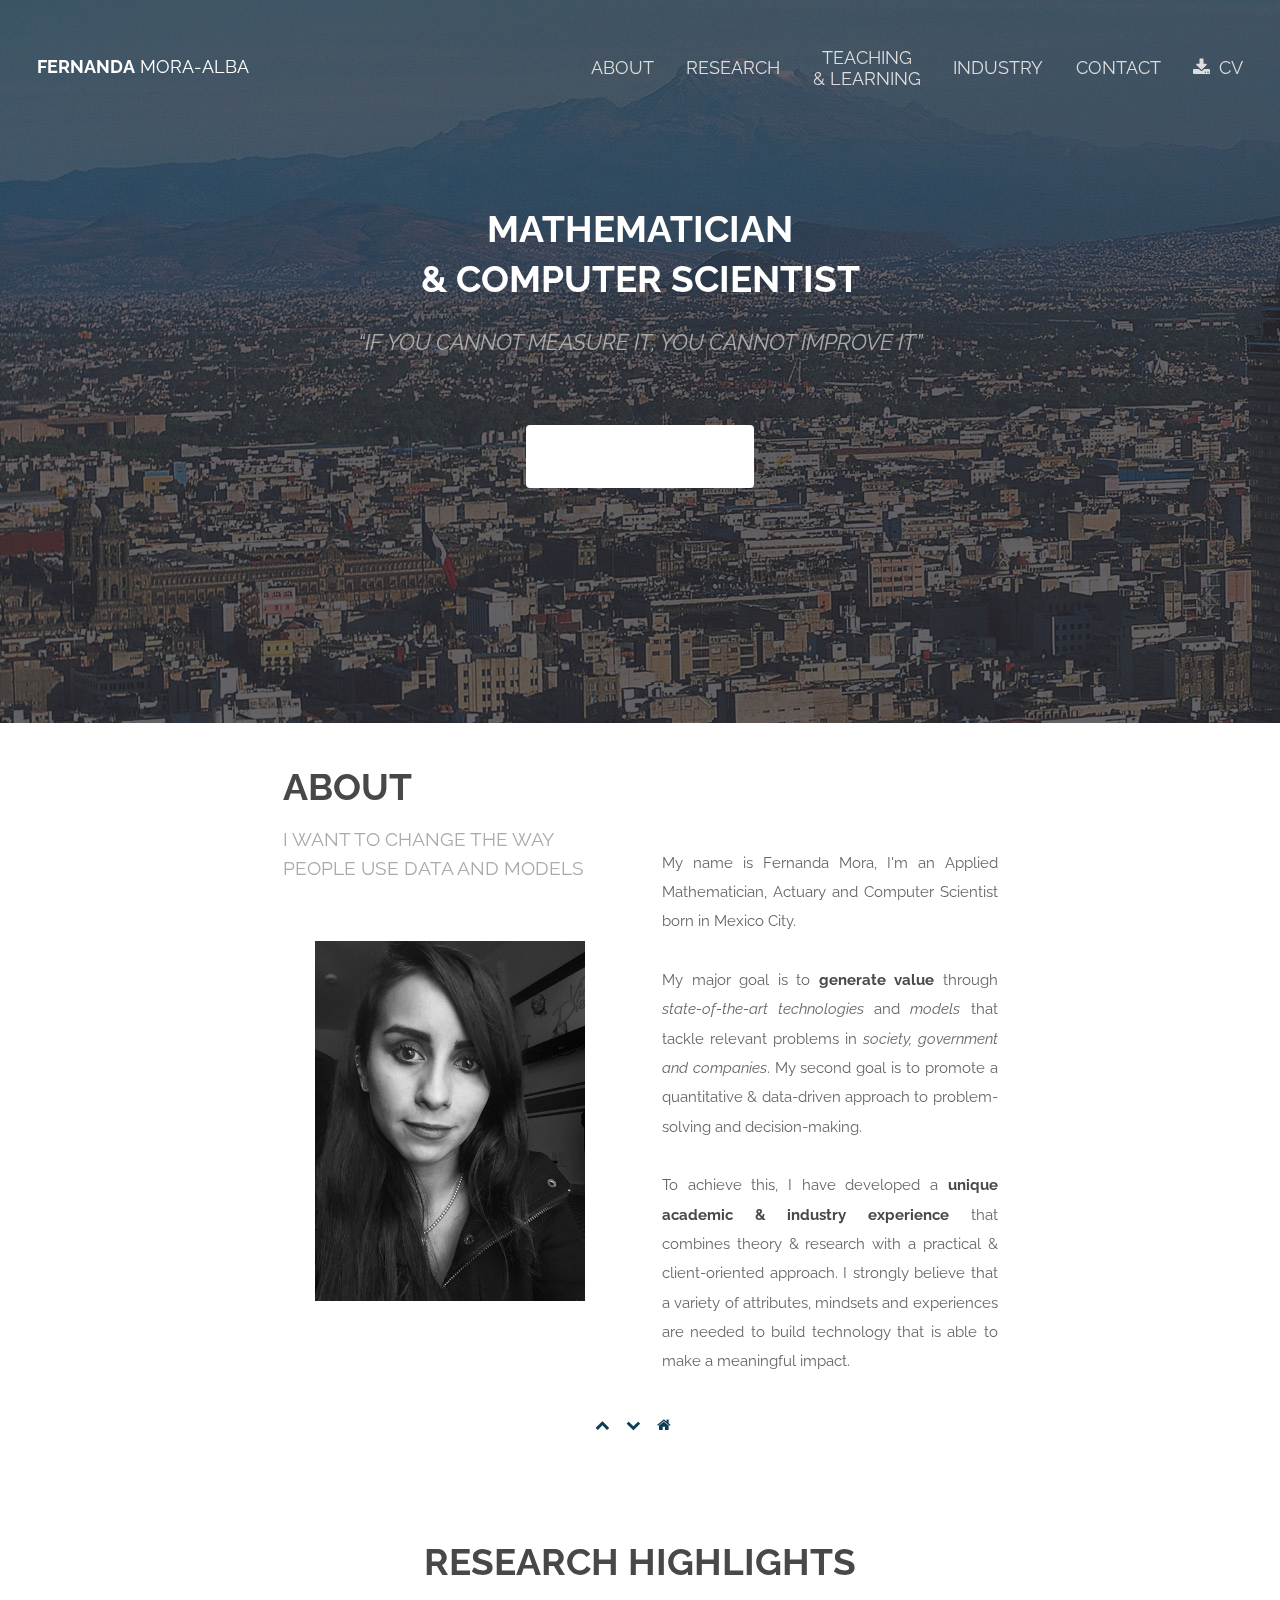
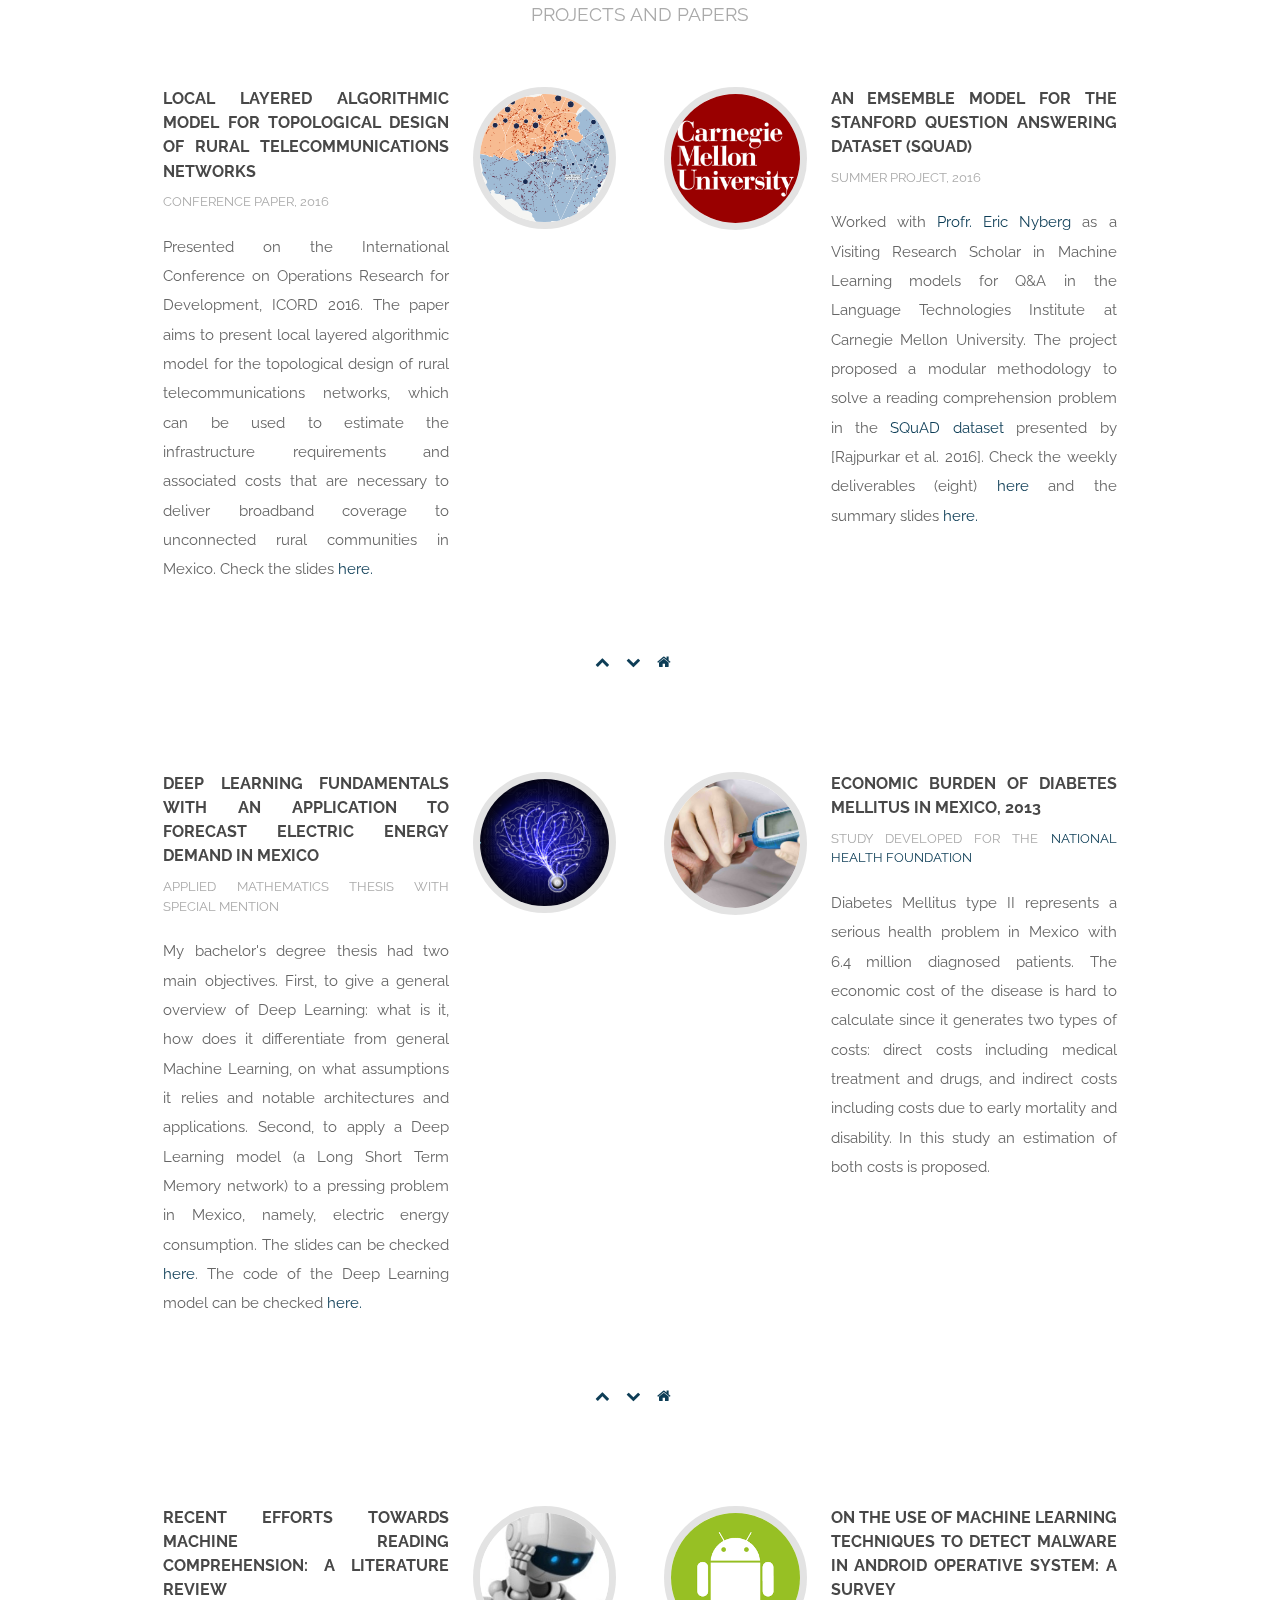
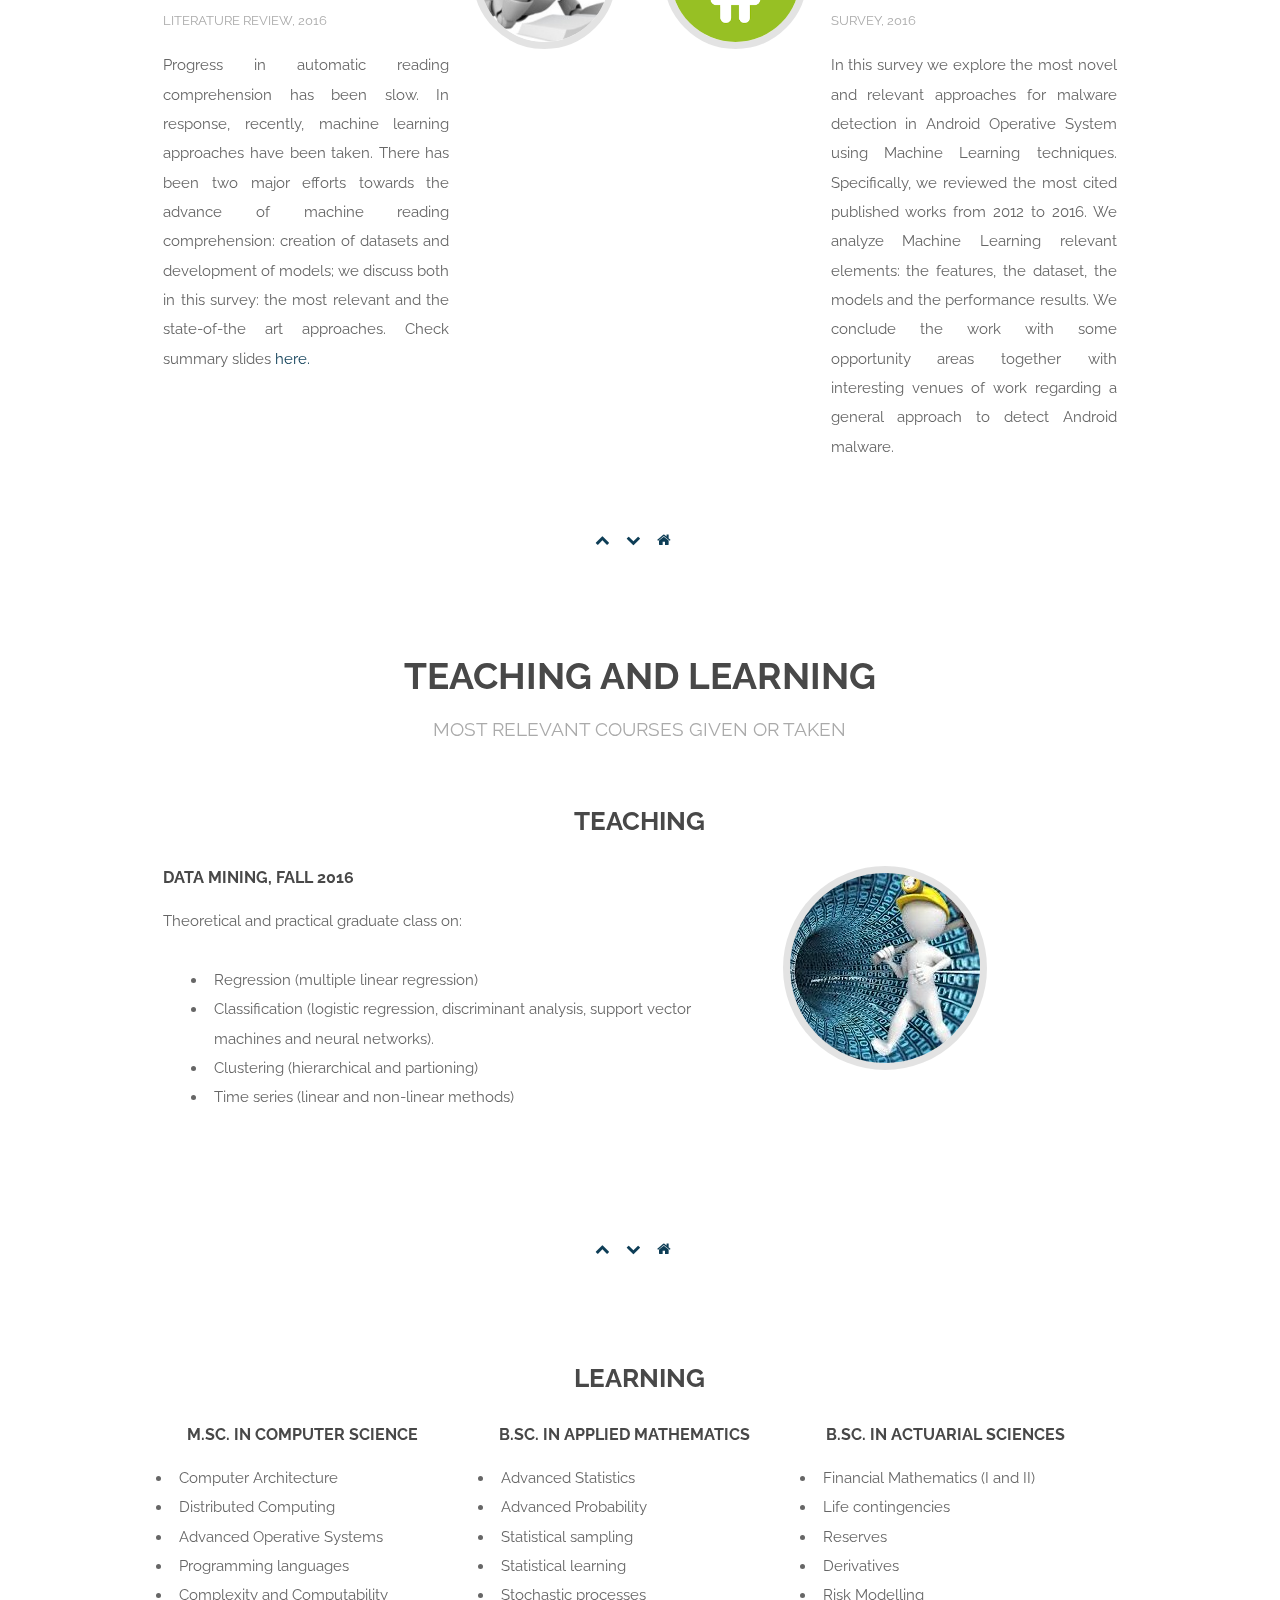
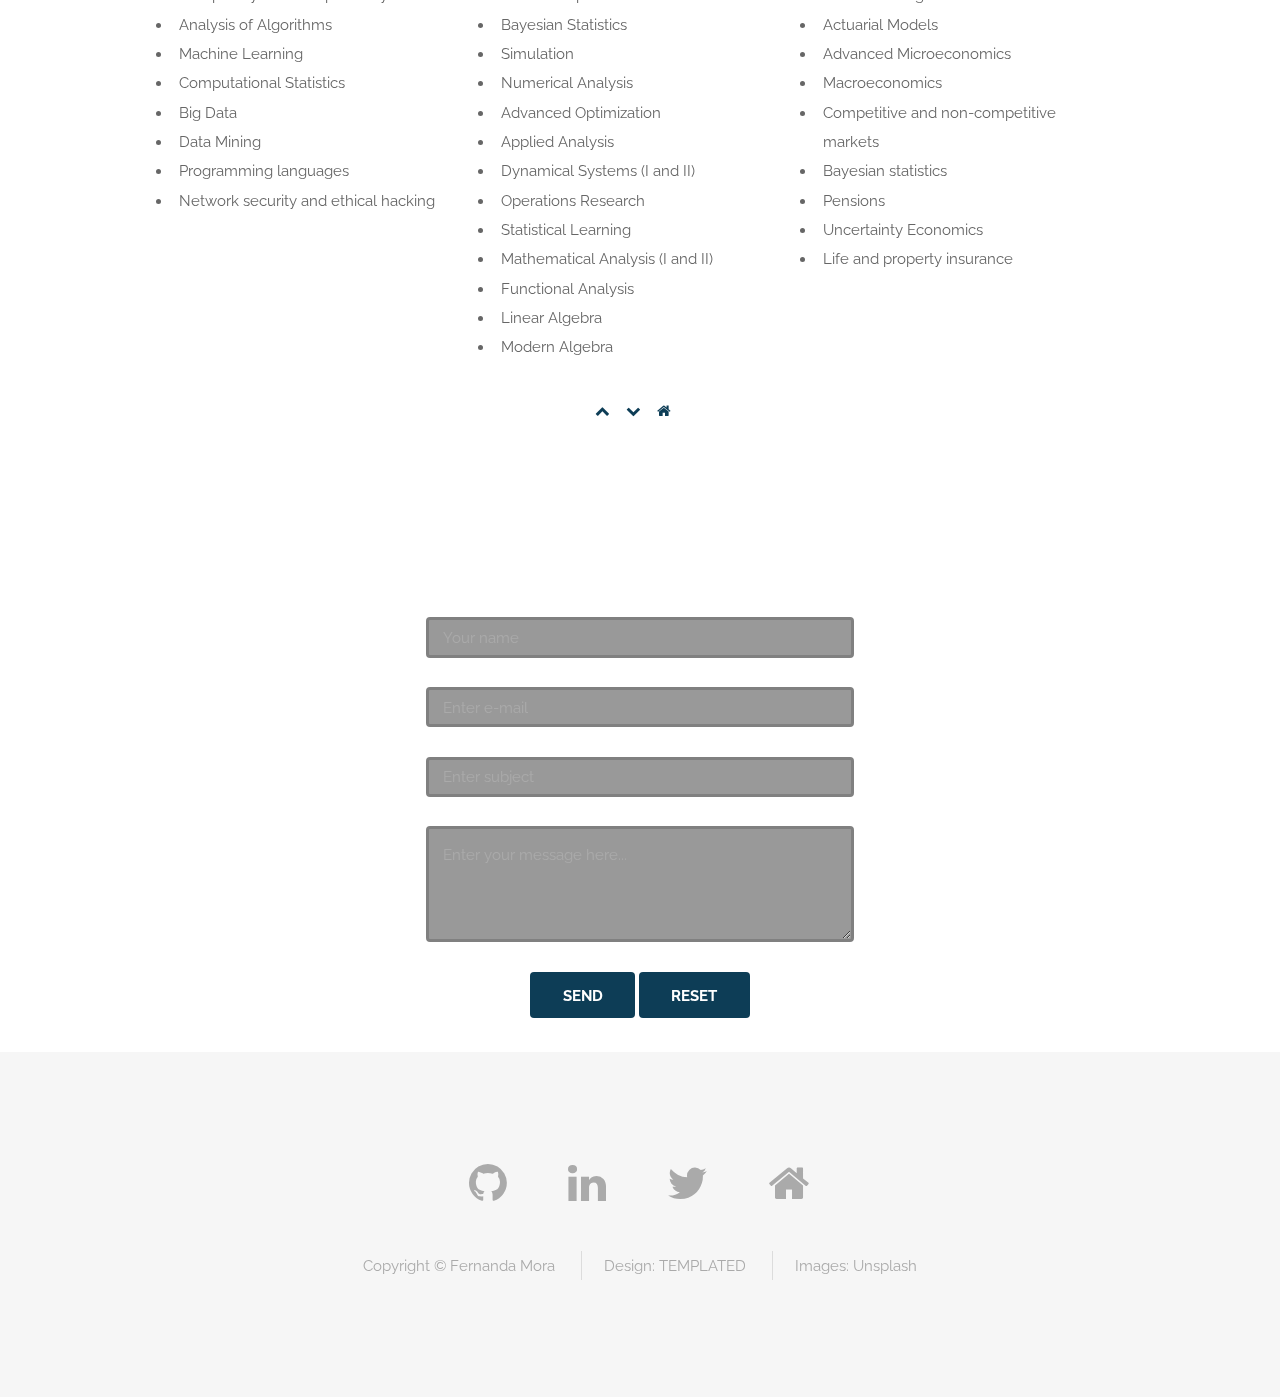
<file: index.html>
<!DOCTYPE HTML>
<!--
	Spatial by TEMPLATED
	templated.co @templatedco
	Released for free under the Creative Commons Attribution 3.0 license (templated.co/license)
-->
<html>
<head>
    <title>Fernanda Mora</title>
    <meta charset="utf-8" />
    <meta name="viewport" content="width=device-width, initial-scale=1" />
    <link rel="stylesheet" href="assets/css/main.css" />
</head>
<body class="landing">
<div id="background1"></div>
<!-- Header -->
<header id="header" class="alt">
    <h1><a href="#contact" class = "page-scroll"><strong>Fernanda</strong></a> Mora-Alba</h1>
    <nav id="nav">
        <ul>
            <li><a href="#about" class = "page-scroll">About</a></li>
            <li><a href="#research" class = "page-scroll">Research</a></li>
            <li><a href="#teaching" class = "page-scroll"><span class="dmenu">Teaching </span><span class="dmenu">& Learning</span></a></li>
            <li><a href="#industry" class = "page-scroll">Industry</a></li>
            <li><a href="#contact" class = "page-scroll">Contact</a></li>
            <li><a href="CV_FerMora2018.pdf" download="CV_FerMora2018.pdf" target="_blank" class = "icon fa-download btn-cv">CV</a></li>

        </ul>
    </nav>
</header>

<a href="#menu" class="navPanelToggle"><span class="fa fa-bars"></span></a>

<!-- Banner -->
<div class = "section-container">
    <section id="banner">
        <h2>Mathematician <br> & computer scientist</h2>
        <p><em>“If you cannot measure it, you cannot improve it”</em></p>
        <br> <ul class="actions">
            <li><a class="button2 page-scroll" href="#about"> GET STARTED</a></li>
        </ul>
	</section>

    <!-- About -->
    <section id="about" class="wrapper style1">
        <div class="container 75%">
            <div class="row 200%">
                <div class="6u 12u$(medium)">
                    <header class="major">
                        <h2> <a id="top"> About </a> </h2>
                        <p>I want to change the way people use data and models </p>
                    </header>
                    <center>
                        <img class = "img-fernanda" src="images/yo.jpg" alt="Fernanda">
                    </center>
                </div>

                <div class="6u$ 12u$(medium) presentation-container">
                    <br><br><br>
                    <p> My name is Fernanda Mora, I'm an Applied Mathematician, Actuary and Computer Scientist born in Mexico City.</p>
                    <p>My major goal is to <b>generate value</b> through <em>state-of-the-art technologies</em> and <em>models</em> that tackle relevant problems in <em>society, government and companies</em>. My second goal is to promote a quantitative & data-driven approach to problem-solving and decision-making. </p>
                    <p>To achieve this, I have developed a <b>unique academic & industry experience</b> that combines theory & research with a practical & client-oriented approach. I strongly believe that a variety of attributes, mindsets and experiences are needed to build technology that is able to make a meaningful impact.</p>
                </div>
            </div>
            <div class="icons i-container">
                <a href="#banner" class="icon fa-chevron-up page-scroll"></a>
                <a href="#research" class="icon fa-chevron-down page-scroll"></a>
                <a href="#banner" class="icon fa-home page-scroll"></a>
             </div>
        </div>
    </section>


    <!-- Research -->
    <section id="research" class="wrapper style1">
        <div class="container">
            <header class="major special">
                <center><h2><a id="res">Research highlights</a></h2>
                    <p>Projects and papers</p> </center>
            </header>
            <div class="feature-grid">

                <div class="feature">
                    <div class="image rounded"><a href="https://www.researchgate.net/publication/299285580_Local_layered_algorithmic_model_for_topological_design_of_rural_telecommunications_networks" target="_blank"><img src="images/flor_corzo_tess.png" alt="" /> </a> </div>
                    <div class="content">
                        <header>
                            <h4>Local layered algorithmic model for topological design of rural telecommunications networks </h4>
                            <p>Conference Paper, 2016</p>
                        </header>
                        <p>Presented on the International Conference on Operations Research for Development, ICORD 2016. The paper aims to present local layered algorithmic model for the topological design of rural telecommunications networks, which can be used to estimate the infrastructure requirements and associated costs that are necessary to deliver broadband coverage to unconnected rural communities in Mexico. Check the slides <a href="Local Layered Algorithmic Model-IFORS slides.pdf" style="text-decoration:none" target ="_blank"> here. </a></p>
                    </div>
                </div>
                <div class="feature">
                    <div class="image rounded"><a href="An_ensemble_model_for_SQuAD.pdf" target="_blank"><img src="images/cmu.png" alt="" /></a></div>
                    <div class="content">
                        <header>
                            <h4>An emsemble model for the Stanford Question Answering Dataset (SQuAD)</h4>
                        <p>Summer project, 2016</p>
                        </header>
                        <p>Worked with <a href="http://www.cs.cmu.edu/~ehn/" style="text-decoration:none" target="_blank">Profr. Eric Nyberg</a> as a Visiting Research Scholar in Machine Learning models for Q&A in the Language Technologies Institute at Carnegie Mellon University. The project proposed a modular methodology to solve a reading comprehension problem in the <a href="https://rajpurkar.github.io/SQuAD-explorer/" style="text-decoration:none" target="_blank">SQuAD dataset</a> presented by [Rajpurkar et al. 2016]. Check the weekly deliverables (eight) <a href="https://drive.google.com/drive/folders/0BxgNmcQsb12QNVJ0WXRWbkxlZUE?usp=sharing" style="text-decoration:none" target="_blank"> here </a> and the summary slides <a href="Summer_report_CMU.pdf" style="text-decoration:none" target ="_blank"> here. </a></p>

                    </div>
                </div>
            </div>
            <div class="icons i-container">
                <a href="#about" class="icon fa-chevron-up page-scroll"></a>
                <a href="#res2" class="icon fa-chevron-down page-scroll"></a>
                <a href="#banner" class="icon fa-home page-scroll"></a>
            </div>
        </div>
    </section>

    <!-- Research -->
    <section id="res2" class="wrapper style1">
        <div class="container">

            <div class="feature-grid">

                <div class="feature">
                    <div class="image rounded"> <a href="deeplearning_thesis.pdf" target="_blank"><img src="images/brain.png" alt="" /></a></div>
                    <div class="content">
                        <header>
                            <h4><a> Deep Learning fundamentals with an application to forecast electric energy demand in Mexico </a></h4>
                            <p>Applied Mathematics thesis with special mention </p>
                        </header>
                        <p>My bachelor's degree thesis had two main objectives. First, to give a general overview of Deep Learning: what is it, how does it differentiate from general Machine Learning, on what assumptions it relies and notable architectures and applications. Second, to apply a Deep Learning model (a Long Short Term Memory network) to a pressing problem in Mexico, namely, electric energy consumption. The slides can be checked <a href="http://slides.com/sophiegermain/deck-6-12#/" style="text-decoration:none" target="_blank"> here</a>. The code of the Deep Learning model can be checked <a href="https://github.com/Sophie-Germain/Thesis_DeepLearning" style="text-decoration:none" target ="_blank"> here. </a></p>
                   </div>
                </div>
                <div class="feature">
                    <div class="image rounded"><a href="http://funsalud.org.mx/portal/wp-content/uploads/2015/08/Carga-Economica-Diabetes-en-Mexico-2013.pdf" target="_blank"><img src="images/diabetes-test.jpg" alt="" /></a></div>
                    <div class="content">
                        <header>
                            <h4>Economic Burden of Diabetes Mellitus in Mexico, 2013</h4>
                            <p>Study developed for the <a href="http://funsalud.org.mx/portal/" style="text-decoration:none" target="_blank"> National Health Foundation </a> </p>
                        </header>
                        <p>Diabetes Mellitus type II represents a serious health problem in Mexico with 6.4 million diagnosed patients. The economic cost of the disease is hard to calculate since it generates two types of costs: direct costs including medical treatment and drugs, and indirect costs including costs due to early mortality and disability. In this study an estimation of both costs is proposed.</p>
                    </div>
                </div>
            </div>
            <div class="icons i-container">
                <a href="#research" class="icon fa-chevron-up page-scroll"></a>
                <a href="#res3" class="icon fa-chevron-down page-scroll"></a>
                <a href="#banner" class="icon fa-home page-scroll"></a>
            </div>
        </div>
    </section>

    <!-- Research -->
    <section id="res3" class="wrapper style1">
        <div class="container">
            <div class="feature-grid">
                <div class="feature">
                    <div class="image rounded"><a href="Recent_efforts_ towards_Machine_Reading_Comprehension:_A_Literature_Review.pdf" target="_blank"><img src="images/machine_learning.jpg" alt="" /></a></div>
                    <div class="content">
                        <header>
                            <h4><a>Recent efforts towards Machine Reading Comprehension: A Literature Review</a></h4>
                            <p>Literature review, 2016</p>
                        </header>
                        <p>Progress in automatic reading comprehension has been slow. In response, recently, machine learning approaches have been taken. There has been two major efforts towards the advance of machine reading comprehension: creation of datasets and development of models; we discuss both in this survey: the most relevant and the state-of-the art approaches. Check summary slides <a href="literaturereview_slides.pdf" style="text-decoration:none" target ="_blank"> here. </a></p>
                    </div>
                </div>
                <div class="feature">
                    <div class="image rounded"><a href="On the use of Machine_Learning_techniques_to_detect_Malware_in_Android_Operative_System:_A_survey.pdf" target="_blank"><img src="images/android.png" alt="" /></a></div>
                    <div class="content">
                        <header>
                            <h4>On the use of Machine Learning techniques to detect Malware in Android Operative System: A survey</h4>
                            <p>Survey, 2016</p>
                        </header>
                        <p>In this survey we explore the most novel and relevant approaches for malware detection in Android Operative System using Machine Learning techniques. Specifically, we reviewed the most cited published works from 2012 to 2016. We analyze Machine Learning relevant elements: the features, the dataset, the models and the performance results. We conclude the work with some opportunity areas together with interesting venues of work regarding a general approach to detect Android malware.</p>
                    </div>
                </div>
            </div>
            <div class="icons i-container">
                    <a href="#res2" class="icon fa-chevron-up page-scroll"></a>
                    <a href="#teaching" class="icon fa-chevron-down page-scroll"></a>
                    <a href="#banner" class="icon fa-home page-scroll"></a>
            </div>
        </div>
    </section>

    <!--Teaching-->
    <section id="teaching" class="wrapper style1">
        <div class="container">
            <header class="major special">
                <center><h2> <a id="teach">Teaching and Learning </a></h2>
                    <p>Most relevant courses given or taken</p>
               </center>
            </header>
            <center><h2>Teaching</h2></center>
            <div class="feature-grid teach-feature-grid">
            <div class = "teach-container feature">
                <div class ="img-mineria image rounded"><span><a href="https://github.com/Sophie-Germain/DataMining" target="_blank"><img src="images/miner.jpeg" alt=""></a></span>
                </div>
                <div class = "t-courses content">
                    <h4>Data Mining, Fall 2016</h4><p>Theoretical and practical graduate class on:</p>
                    <div><ul>
                        <li>Regression (multiple linear regression)</li>
                        <li>Classification (logistic regression, discriminant analysis, support vector machines and neural networks).</li>
                        <li>Clustering (hierarchical and partioning)</li>
                        <li>Time series (linear and non-linear methods)</li>
                    </ul></div>
                </div>
            </div>
            </div>
            <br><br>
            <div class="icons i-container">
                <a href="#res3" class="icon fa-chevron-up page-scroll"></a>
                <a href="#learning" class="icon fa-chevron-down page-scroll"></a>
                <a href="#banner" class="icon fa-home page-scroll"></a>
            </div>
        </div>
    </section>

    <!--Learning-->
    <section id="learning" class="wrapper style1">
        <div class="container">
            <center><h2>Learning</h2></center>

            <div class="row learning-container">
                <div class="col-sm-4 lear-col">

                    <h4>M.Sc. in Computer Science</h4>
                    <div class="l-content"><ul>
                        <li>Computer Architecture</li>
                        <li>Distributed Computing</li>
                        <li>Advanced Operative Systems</li>
                        <li>Programming languages</li>
                        <li>Complexity and Computability</li>
                        <li>Analysis of Algorithms</li>
                        <li>Machine Learning</li>
                        <li>Computational Statistics</li>
                        <li>Big Data</li>
                        <li>Data Mining</li>
                        <li>Programming languages</li>
                        <li>Network security and ethical hacking</li>
                    </ul></div>


                </div>
                <div class="col-sm-4 lear-col">
                    <h4>B.Sc. in Applied Mathematics</h4>
                    <div class="l-content"><ul>
                        <li>Advanced Statistics</li>
                        <li>Advanced Probability</li>
                        <li>Statistical sampling</li>
                        <li>Statistical learning</li>
                        <li>Stochastic processes</li>
                        <li>Bayesian Statistics</li>
                        <li>Simulation</li>
                        <li>Numerical Analysis</li>
                        <li>Advanced Optimization</li>
                        <li>Applied Analysis</li>
                        <li>Dynamical Systems (I and II)</li>
                        <li>Operations Research</li>
                        <li>Statistical Learning</li>
                        <li>Mathematical Analysis (I and II)</li>
                        <li>Functional Analysis</li>
                        <li>Linear Algebra</li>
                        <li>Modern Algebra</li>
                    </ul></div>
                </div>
                <div class="col-sm-4 lear-col">
                    <h4>B.Sc. in Actuarial Sciences</h4>
                    <div class="l-content"><ul>
                        <li>Financial Mathematics (I and II)</li>
                        <li>Life contingencies</li>
                        <li>Reserves</li>
                        <li>Derivatives</li>
                        <li>Risk Modelling</li>
                        <li>Actuarial Models</li>
                        <li>Advanced Microeconomics</li>
                        <li>Macroeconomics</li>
                        <li>Competitive and non-competitive markets </li>
                        <li>Bayesian statistics </li>
                        <li>Pensions</li>
                        <li>Uncertainty Economics</li>
                        <li>Life and property insurance</li>
                    </ul></div>
                </div>
            </div>

            <div class="icons i-container">
                <a href="#teaching" class="icon fa-chevron-up page-scroll"></a>
                <a href="#assignments" class="icon fa-chevron-down page-scroll"></a>
                <a href="#banner" class="icon fa-home page-scroll"></a>
            </div>
        </div>
    </section>


    <!--Sample assignments
    <section id="assignments" class="wrapper style1">
        <div class="container">
            <center><h2>Sample assignments</h2></center>
            <div class="sample-feature-grid">
                <div class = "sample-feature">
                    <div class ="image sample-img"><a href="https://github.com/Sophie-Germain/" target="_blank"><img src="images/pic04.jpg" alt=""></a>
                    </div>
                    <div class = "sample-content">
                        <h4>Lorem Ipsum</h4>

                        <p>Lorem Ipsum is simply dummy text of the printing and typesetting industry. Lorem Ipsum has been the industry's standard dummy text ever since the 1500s, when an unknown printer took a galley of type and scrambled it to make a type specimen book. It has survived not only five centuries</p>
                    </div>
                </div>
                <div class = "sample-feature">
                    <div class ="image sample-img"><a href="https://github.com/Sophie-Germain/" target="_blank"><img src="images/pic05.jpg" alt=""></a>
                    </div>
                    <div class = "sample-content">
                        <h4>Lorem Ipsum</h4>

                        <p>Lorem Ipsum is simply dummy text of the printing and typesetting industry. Lorem Ipsum has been the industry's standard dummy text ever since the 1500s, when an unknown printer took a galley of type and scrambled it to make a type specimen book. It has survived not only five centuries</p>
                    </div>
                </div>
            </div>
            <div class="icons i-container">
                <a href="#learning" class="icon fa-chevron-up page-scroll"></a>
                <a href="#industry" class="icon fa-chevron-down page-scroll"></a>
                <a href="#banner" class="icon fa-home page-scroll"></a>
            </div>
        </div>
    </section>
-->
    <!--Industry experience
    <section id="industry" class="wrapper style1">
        <div class="container">
            <header class="major special">
                <center><h2>Industry Experience</h2></center>
            </header>
            <div class="sample-feature-grid">
                <div class = "sample-feature">
                    <div class ="image sample-img"><a href="https://github.com/Sophie-Germain/" target="_blank"><img src="images/pic04.jpg" alt=""></a>
                    </div>
                    <div class = "sample-content">
                        <h4>Lorem Ipsum</h4>

                        <p>Lorem Ipsum is simply dummy text of the printing and typesetting industry. Lorem Ipsum has been the industry's standard dummy text ever since the 1500s, when an unknown printer took a galley of type and scrambled it to make a type specimen book. It has survived not only five centuries</p>
                    </div>
                </div>
                <div class = "sample-feature">
                    <div class ="image sample-img"><a href="https://github.com/Sophie-Germain/" target="_blank"><img src="images/pic05.jpg" alt=""></a>
                    </div>
                    <div class = "sample-content">
                        <h4>Lorem Ipsum</h4>

                        <p>Lorem Ipsum is simply dummy text of the printing and typesetting industry. Lorem Ipsum has been the industry's standard dummy text ever since the 1500s, when an unknown printer took a galley of type and scrambled it to make a type specimen book. It has survived not only five centuries</p>
                    </div>
                </div>
            </div>
            <div class="icons i-container">
                <a href="#assignments" class="icon fa-chevron-up page-scroll"></a>
                <a href="#contact" class="icon fa-chevron-down page-scroll"></a>
                <a href="#banner" class="icon fa-home page-scroll"></a>
            </div>
            <br>
        </div>
    </section>
-->

    <!-- Contact -->
    <section id="contact" class="wrapper style3 special">
        <div class="container">
            <header class="major">
                <h2><a id="con">Want to contact me?</a></h2>
                <!--<p>Contact me at any of the links below</p>-->
                <!--<br><a href="CV_FerMora2016.pdf" download="CV_FerMora2016.pdf" target="_blank" class="button special icon fa-download">CV</a>-->
            </header>
            <div class = "contact-form">
                <form action="https://formspree.io/a.cotton.soul@gmail.com" method="POST">
                    <span><b>Name:</b></span>
                    <input class="contact-input" type="text" name="name" placeholder="Your name" required>
                    <span><b>E-mail:</b></span>
                    <input class="contact-input" type="email" name="_replyto" placeholder="Enter e-mail" required>
                    <span><b>Subject:</b></span>
                    <input class="contact-input" type="text" name="_subject" placeholder="Enter subject" required>
                    <span><b>Message:</b></span>
                    <textarea class="contact-input" rows="3" name="body" placeholder="Enter your message here..." required></textarea><br>
                    <input type="hidden" name="_next" value="message_sent.html"/>
                    <input type="text" name="_gotcha" style="display:none"/>
                    <span class="botones">
                        <input class="contact-btn special" type="submit" value="Send">
                        <input class="contact-btn special" type="reset" value="Reset">
                    </span>
                </form>
            </div>
        </div>

    </section>
</div>
<!-- Footer -->
<footer id="footer">
    <div class="container">
        <ul class="icons">
            <!--<li><a href="mailto:a.cotton.soul@gmail.com" class="icon fa-envelope"></a></li>-->
            <li><a href="https://github.com/Sophie-Germain" target="_blank" class="icon fa-github"></a></li>
            <li><a href="https://www.linkedin.com/in/fernanda-mora-alba-2588938a" target="_blank" class="icon fa-linkedin"></a></li>
            <li><a href="https://twitter.com/Cotton_Soul" target="_blank" class="icon fa-twitter"></a></li>
            <li><a href="#banner" class="icon fa-home page-scroll"></a></li>

        </ul>
        <ul class="copyright">
            <li>Copyright &copy; Fernanda Mora</li>
            <li>Design: <a href="http://templated.co">TEMPLATED</a></li>
            <li>Images: <a href="http://unsplash.com">Unsplash</a></li>
        </ul>
    </div>
</footer>

<!-- Scripts -->
<script src="assets/js/jquery.min.js"></script>
<script src="assets/js/jquery.easing.min.js"></script>
<script src="assets/js/skel.min.js"></script>
<script src="assets/js/util.js"></script>
<script src="assets/js/main.js"></script>
<script src="assets/js/scrolling-nav.js"></script>


</body>
</html>
</file>
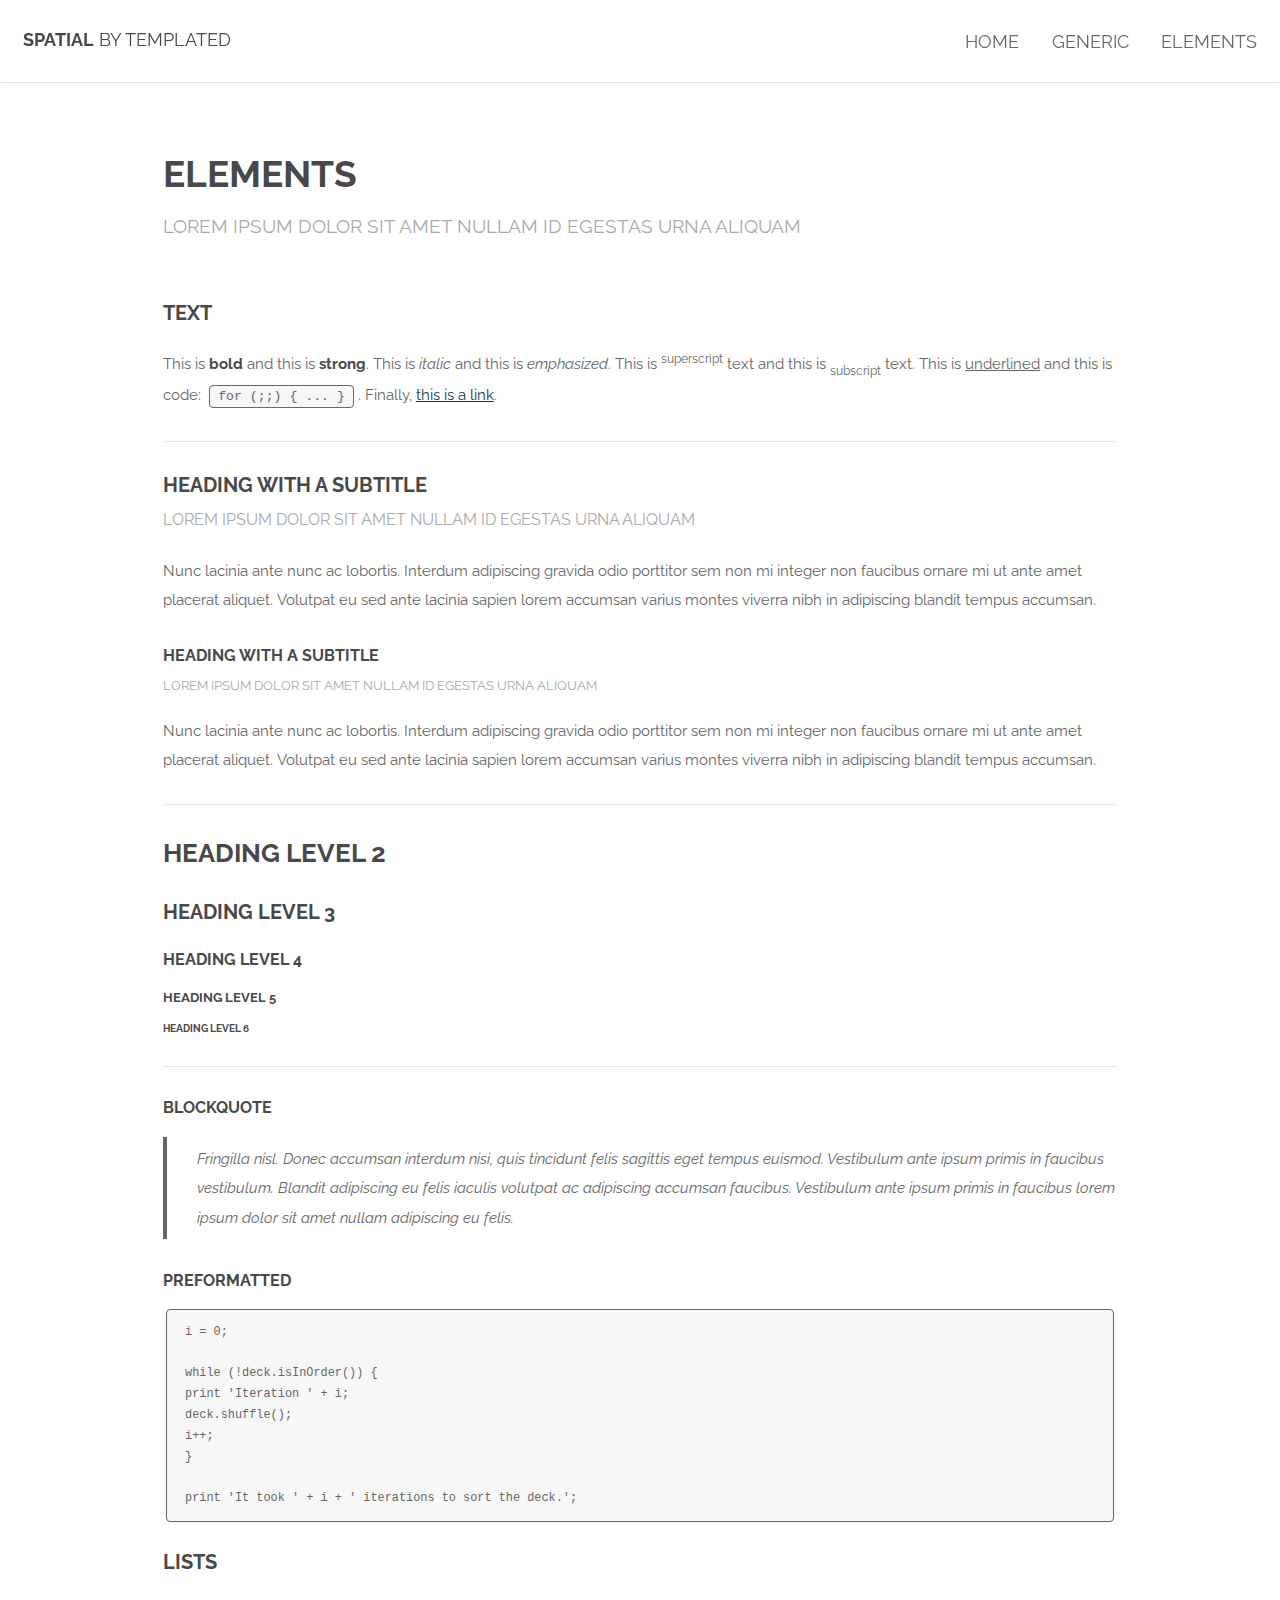
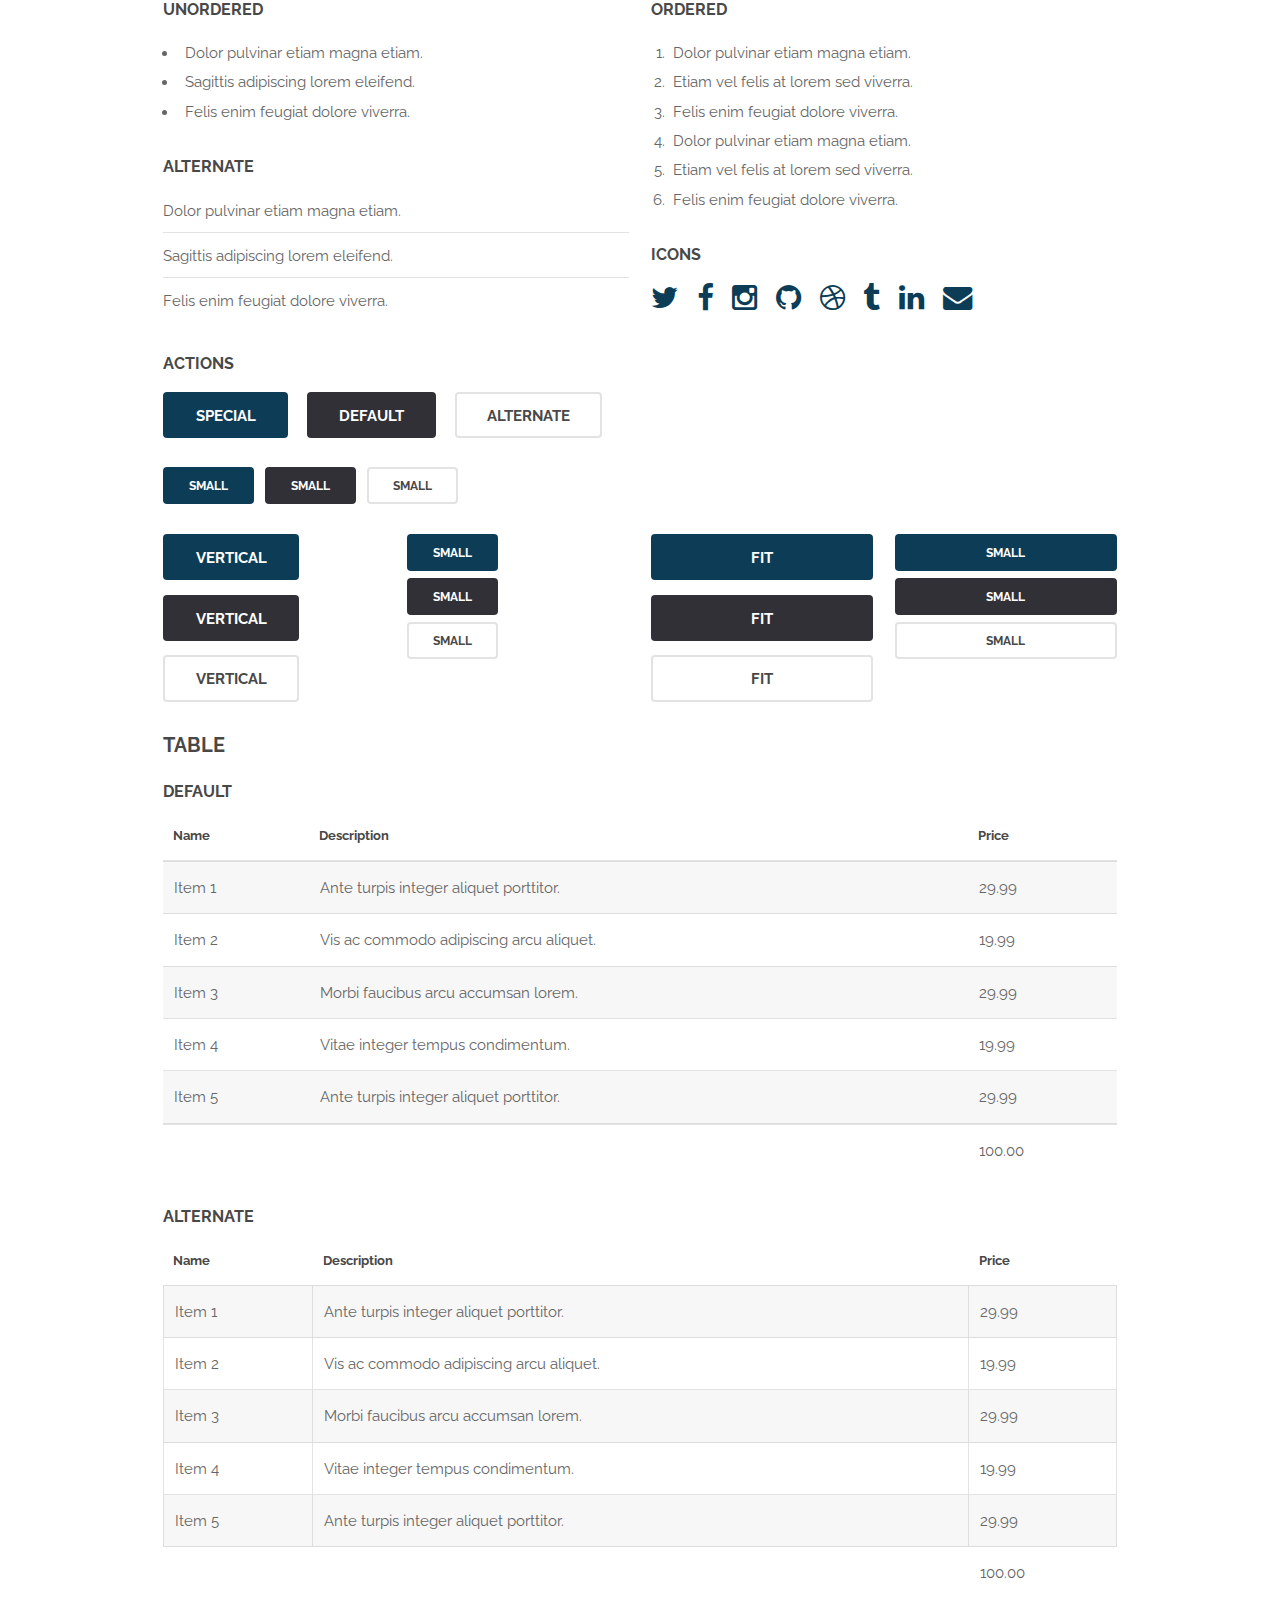
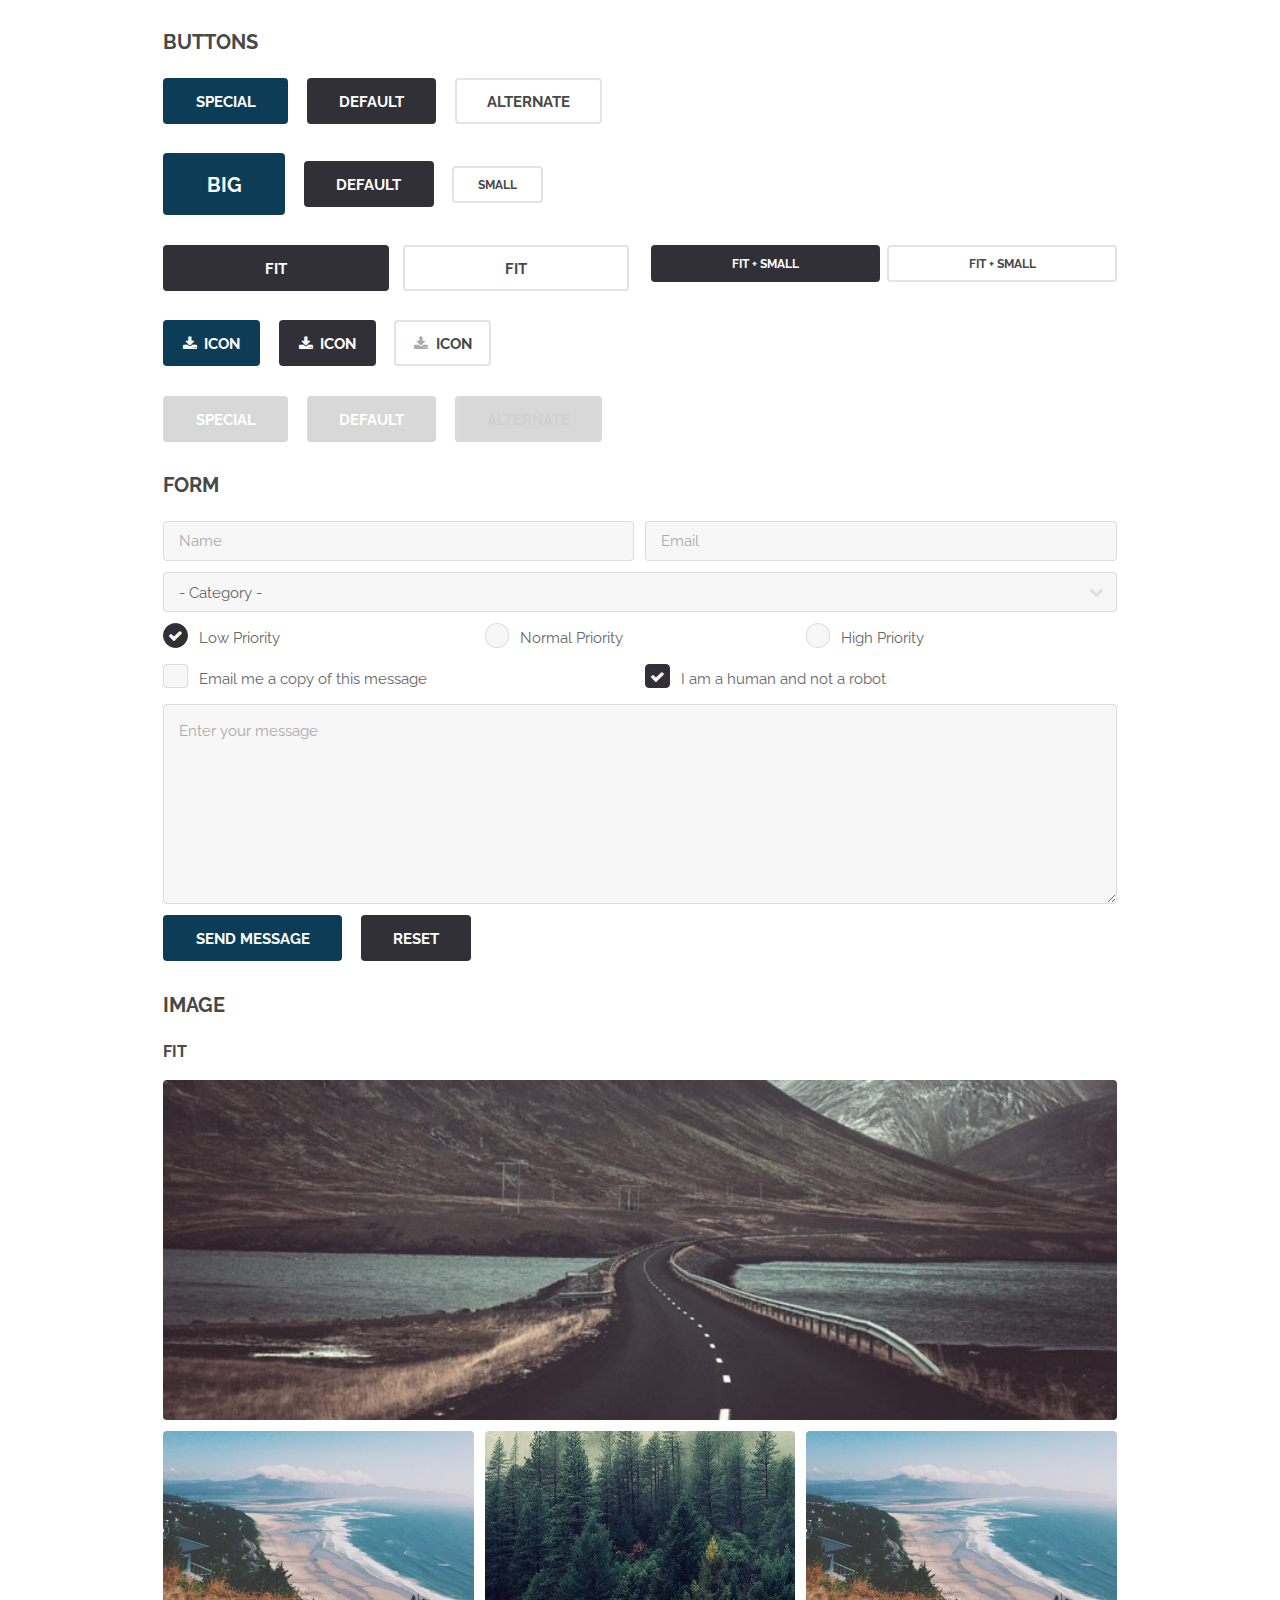
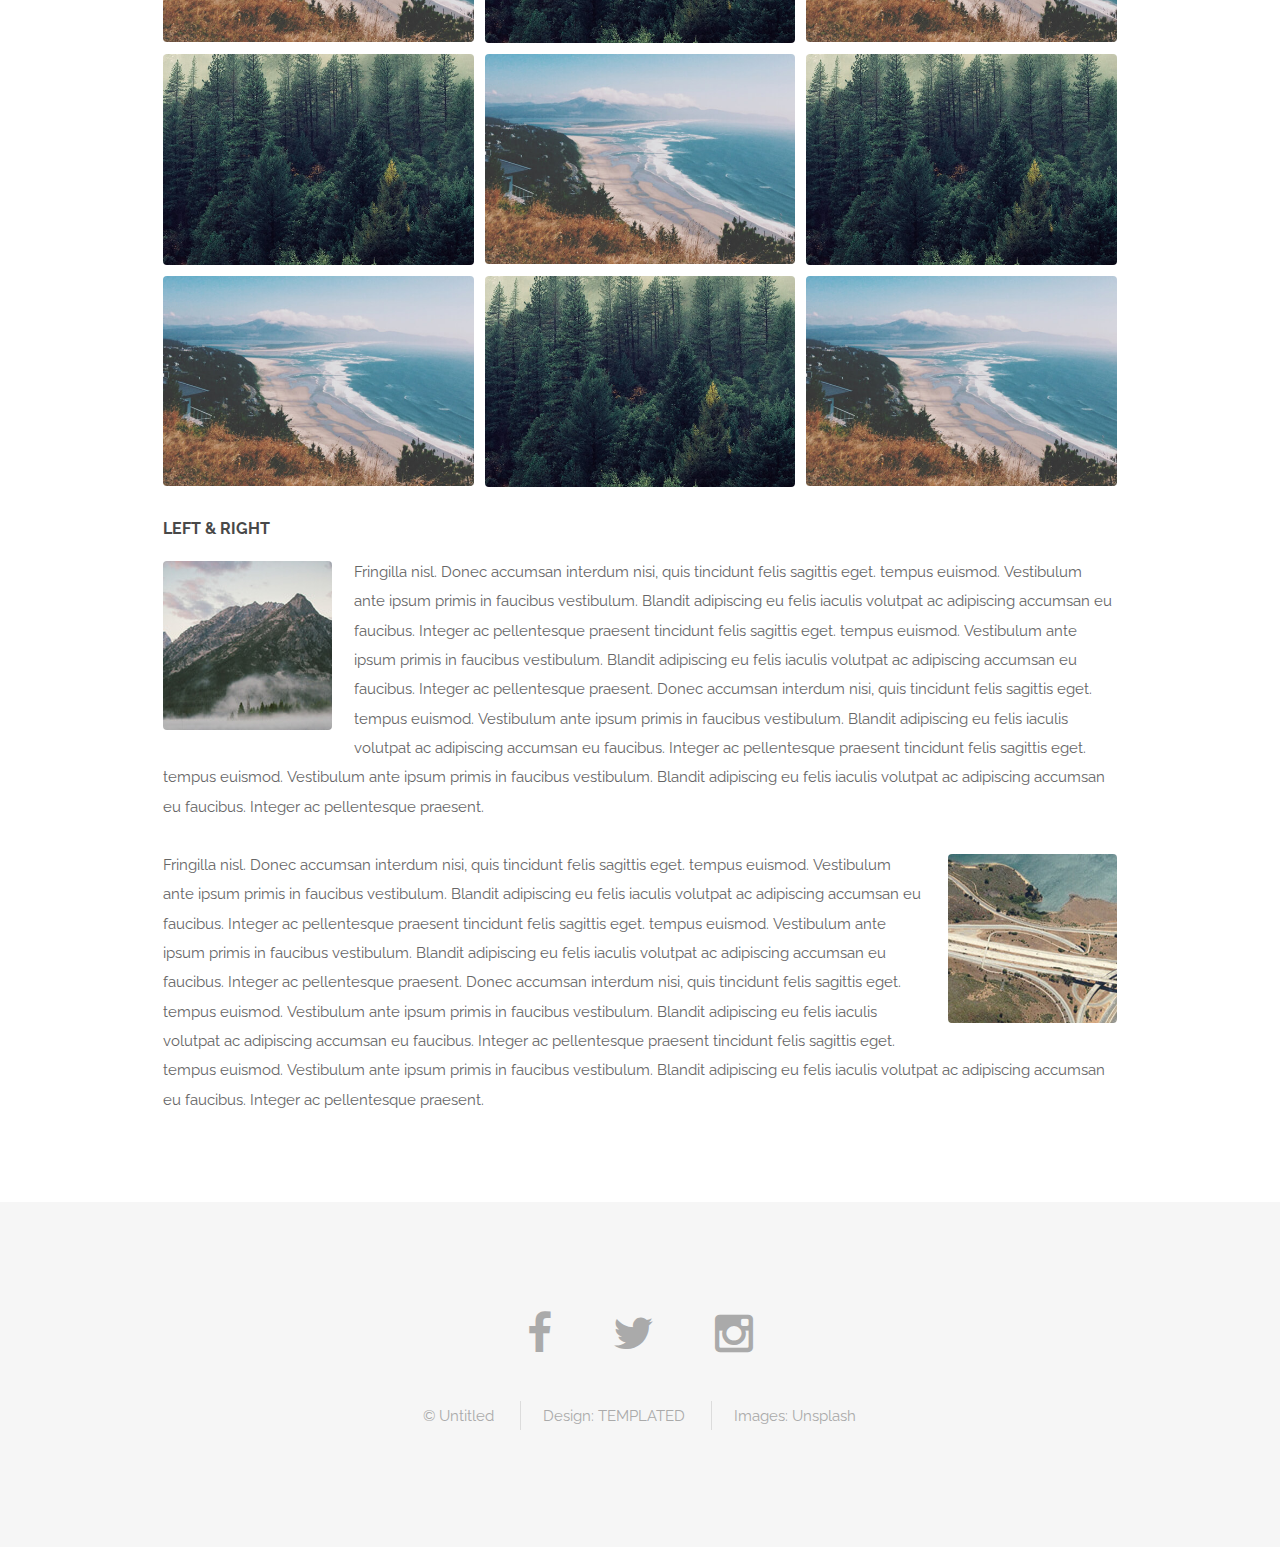
<file: elements.html>
<!DOCTYPE HTML>
<!--
	Spatial by TEMPLATED
	templated.co @templatedco
	Released for free under the Creative Commons Attribution 3.0 license (templated.co/license)
-->
<html>
	<head>
		<title>Fernanda Mora</title>
		<meta charset="utf-8" />
		<meta name="viewport" content="width=device-width, initial-scale=1" />
		<link rel="stylesheet" href="assets/css/main.css" />
	</head>
	<body>

		<!-- Header -->
			<header id="header">
				<h1><strong><a href="index.html">Spatial</a></strong> by Templated</h1>
				<nav id="nav">
					<ul>
						<li><a href="index.html">Home</a></li>
						<li><a href="generic.html">Generic</a></li>
						<li><a href="elements.html">Elements</a></li>
					</ul>
				</nav>
			</header>

			<a href="#menu" class="navPanelToggle"><span class="fa fa-bars"></span></a>

		<!-- Main -->
			<section id="main" class="wrapper">
				<div class="container">
					<header class="major special">
						<h2>Elements</h2>
						<p>Lorem ipsum dolor sit amet nullam id egestas urna aliquam</p>
					</header>

					<!-- Text -->
						<section>
							<h3>Text</h3>
							<p>This is <b>bold</b> and this is <strong>strong</strong>. This is <i>italic</i> and this is <em>emphasized</em>.
							This is <sup>superscript</sup> text and this is <sub>subscript</sub> text.
							This is <u>underlined</u> and this is code: <code>for (;;) { ... }</code>. Finally, <a href="#">this is a link</a>.</p>

							<hr />

							<header>
								<h3>Heading with a Subtitle</h3>
								<p>Lorem ipsum dolor sit amet nullam id egestas urna aliquam</p>
							</header>
							<p>Nunc lacinia ante nunc ac lobortis. Interdum adipiscing gravida odio porttitor sem non mi integer non faucibus ornare mi ut ante amet placerat aliquet. Volutpat eu sed ante lacinia sapien lorem accumsan varius montes viverra nibh in adipiscing blandit tempus accumsan.</p>
							<header>
								<h4>Heading with a Subtitle</h4>
								<p>Lorem ipsum dolor sit amet nullam id egestas urna aliquam</p>
							</header>
							<p>Nunc lacinia ante nunc ac lobortis. Interdum adipiscing gravida odio porttitor sem non mi integer non faucibus ornare mi ut ante amet placerat aliquet. Volutpat eu sed ante lacinia sapien lorem accumsan varius montes viverra nibh in adipiscing blandit tempus accumsan.</p>

							<hr />

							<h2>Heading Level 2</h2>
							<h3>Heading Level 3</h3>
							<h4>Heading Level 4</h4>
							<h5>Heading Level 5</h5>
							<h6>Heading Level 6</h6>

							<hr />

							<h4>Blockquote</h4>
							<blockquote>Fringilla nisl. Donec accumsan interdum nisi, quis tincidunt felis sagittis eget tempus euismod. Vestibulum ante ipsum primis in faucibus vestibulum. Blandit adipiscing eu felis iaculis volutpat ac adipiscing accumsan faucibus. Vestibulum ante ipsum primis in faucibus lorem ipsum dolor sit amet nullam adipiscing eu felis.</blockquote>

							<h4>Preformatted</h4>
							<pre><code>i = 0;

while (!deck.isInOrder()) {
print 'Iteration ' + i;
deck.shuffle();
i++;
}

print 'It took ' + i + ' iterations to sort the deck.';</code></pre>
						</section>

					<!-- Lists -->
						<section>
							<h3>Lists</h3>
							<div class="row">
								<div class="6u 12u$(xsmall)">

									<h4>Unordered</h4>
									<ul>
										<li>Dolor pulvinar etiam magna etiam.</li>
										<li>Sagittis adipiscing lorem eleifend.</li>
										<li>Felis enim feugiat dolore viverra.</li>
									</ul>

									<h4>Alternate</h4>
									<ul class="alt">
										<li>Dolor pulvinar etiam magna etiam.</li>
										<li>Sagittis adipiscing lorem eleifend.</li>
										<li>Felis enim feugiat dolore viverra.</li>
									</ul>

								</div>
								<div class="6u$ 12u$(xsmall)">

									<h4>Ordered</h4>
									<ol>
										<li>Dolor pulvinar etiam magna etiam.</li>
										<li>Etiam vel felis at lorem sed viverra.</li>
										<li>Felis enim feugiat dolore viverra.</li>
										<li>Dolor pulvinar etiam magna etiam.</li>
										<li>Etiam vel felis at lorem sed viverra.</li>
										<li>Felis enim feugiat dolore viverra.</li>
									</ol>

									<h4>Icons</h4>
									<ul class="icons">
										<li><a href="#" class="icon fa-twitter"><span class="label">Twitter</span></a></li>
										<li><a href="#" class="icon fa-facebook"><span class="label">Facebook</span></a></li>
										<li><a href="#" class="icon fa-instagram"><span class="label">Instagram</span></a></li>
										<li><a href="" class="icon fa-github"><span class="label">Github</span></a></li>
										<li><a href="#" class="icon fa-dribbble"><span class="label">Dribbble</span></a></li>
										<li><a href="#" class="icon fa-tumblr"><span class="label">Tumblr</span></a></li>
										<li><a href="#" class="icon fa-linkedin"><span class="label">LinkedIn</span></a></li>
										<li><a href="#" class="icon fa-envelope"><span class="label">Envelope</span></a></li>
									</ul>

								</div>
							</div>

							<h4>Actions</h4>
							<ul class="actions">
								<li><a href="#" class="button special">Special</a></li>
								<li><a href="#" class="button">Default</a></li>
								<li><a href="#" class="button alt">Alternate</a></li>
							</ul>
							<ul class="actions small">
								<li><a href="#" class="button special small">Small</a></li>
								<li><a href="#" class="button small">Small</a></li>
								<li><a href="#" class="button alt small">Small</a></li>
							</ul>
							<div class="row">
								<div class="3u 6u(small) 12u$(xsmall)">
									<ul class="actions vertical">
										<li><a href="#" class="button special">Vertical</a></li>
										<li><a href="#" class="button">Vertical</a></li>
										<li><a href="#" class="button alt">Vertical</a></li>
									</ul>
								</div>
								<div class="3u 6u$(small) 12u$(xsmall)">
									<ul class="actions vertical small">
										<li><a href="#" class="button special small">Small</a></li>
										<li><a href="#" class="button small">Small</a></li>
										<li><a href="#" class="button alt small">Small</a></li>
									</ul>
								</div>
								<div class="3u 6u(small) 12u$(xsmall)">
									<ul class="actions vertical">
										<li><a href="#" class="button special fit">Fit</a></li>
										<li><a href="#" class="button fit">Fit</a></li>
										<li><a href="#" class="button alt fit">Fit</a></li>
									</ul>
								</div>
								<div class="3u$ 6u$(small) 12u$(xsmall)">
									<ul class="actions vertical small">
										<li><a href="#" class="button special small fit">Small</a></li>
										<li><a href="#" class="button small fit">Small</a></li>
										<li><a href="#" class="button alt small fit">Small</a></li>
									</ul>
								</div>
							</div>
						</section>

					<!-- Table -->
						<section>
							<h3>Table</h3>
							<h4>Default</h4>
							<div class="table-wrapper">
								<table>
									<thead>
										<tr>
											<th>Name</th>
											<th>Description</th>
											<th>Price</th>
										</tr>
									</thead>
									<tbody>
										<tr>
											<td>Item 1</td>
											<td>Ante turpis integer aliquet porttitor.</td>
											<td>29.99</td>
										</tr>
										<tr>
											<td>Item 2</td>
											<td>Vis ac commodo adipiscing arcu aliquet.</td>
											<td>19.99</td>
										</tr>
										<tr>
											<td>Item 3</td>
											<td> Morbi faucibus arcu accumsan lorem.</td>
											<td>29.99</td>
										</tr>
										<tr>
											<td>Item 4</td>
											<td>Vitae integer tempus condimentum.</td>
											<td>19.99</td>
										</tr>
										<tr>
											<td>Item 5</td>
											<td>Ante turpis integer aliquet porttitor.</td>
											<td>29.99</td>
										</tr>
									</tbody>
									<tfoot>
										<tr>
											<td colspan="2"></td>
											<td>100.00</td>
										</tr>
									</tfoot>
								</table>
							</div>
							<h4>Alternate</h4>
							<div class="table-wrapper">
								<table class="alt">
									<thead>
										<tr>
											<th>Name</th>
											<th>Description</th>
											<th>Price</th>
										</tr>
									</thead>
									<tbody>
										<tr>
											<td>Item 1</td>
											<td>Ante turpis integer aliquet porttitor.</td>
											<td>29.99</td>
										</tr>
										<tr>
											<td>Item 2</td>
											<td>Vis ac commodo adipiscing arcu aliquet.</td>
											<td>19.99</td>
										</tr>
										<tr>
											<td>Item 3</td>
											<td> Morbi faucibus arcu accumsan lorem.</td>
											<td>29.99</td>
										</tr>
										<tr>
											<td>Item 4</td>
											<td>Vitae integer tempus condimentum.</td>
											<td>19.99</td>
										</tr>
										<tr>
											<td>Item 5</td>
											<td>Ante turpis integer aliquet porttitor.</td>
											<td>29.99</td>
										</tr>
									</tbody>
									<tfoot>
										<tr>
											<td colspan="2"></td>
											<td>100.00</td>
										</tr>
									</tfoot>
								</table>
							</div>
						</section>

					<!-- Buttons -->
						<section>
							<h3>Buttons</h3>
							<ul class="actions">
								<li><a href="#" class="button special">Special</a></li>
								<li><a href="#" class="button">Default</a></li>
								<li><a href="#" class="button alt">Alternate</a></li>
							</ul>
							<ul class="actions">
								<li><a href="#" class="button special big">Big</a></li>
								<li><a href="#" class="button">Default</a></li>
								<li><a href="#" class="button alt small">Small</a></li>
							</ul>
							<div class="row">
								<div class="6u 12u$(xsmall)">
									<ul class="actions fit">
										<li><a href="#" class="button fit">Fit</a></li>
										<li><a href="#" class="button alt fit">Fit</a></li>
									</ul>
								</div>
								<div class="6u$ 12u$(xsmall)">
									<ul class="actions fit small">
										<li><a href="#" class="button fit small">Fit + Small</a></li>
										<li><a href="#" class="button alt fit small">Fit + Small</a></li>
									</ul>
								</div>
							</div>
							<ul class="actions">
								<li><a href="#" class="button special icon fa-download">Icon</a></li>
								<li><a href="#" class="button icon fa-download">Icon</a></li>
								<li><a href="#" class="button alt icon fa-download">Icon</a></li>
							</ul>
							<ul class="actions">
								<li><span class="button special disabled">Special</span></li>
								<li><span class="button disabled">Default</span></li>
								<li><span class="button alt disabled">Alternate</span></li>
							</ul>
						</section>

					<!-- Form -->
						<section>
							<h3>Form</h3>
							<form method="post" action="#">
								<div class="row uniform 50%">
									<div class="6u 12u$(xsmall)">
										<input type="text" name="name" id="name" value="" placeholder="Name" />
									</div>
									<div class="6u$ 12u$(xsmall)">
										<input type="email" name="email" id="email" value="" placeholder="Email" />
									</div>
									<div class="12u$">
										<div class="select-wrapper">
											<select name="category" id="category">
												<option value="">- Category -</option>
												<option value="1">Manufacturing</option>
												<option value="1">Shipping</option>
												<option value="1">Administration</option>
												<option value="1">Human Resources</option>
											</select>
										</div>
									</div>
									<div class="4u 12u$(xsmall)">
										<input type="radio" id="priority-low" name="priority" checked>
										<label for="priority-low">Low Priority</label>
									</div>
									<div class="4u 12u$(xsmall)">
										<input type="radio" id="priority-normal" name="priority">
										<label for="priority-normal">Normal Priority</label>
									</div>
									<div class="4u$ 12u$(xsmall)">
										<input type="radio" id="priority-high" name="priority">
										<label for="priority-high">High Priority</label>
									</div>
									<div class="6u 12u$(small)">
										<input type="checkbox" id="copy" name="copy">
										<label for="copy">Email me a copy of this message</label>
									</div>
									<div class="6u$ 12u$(small)">
										<input type="checkbox" id="human" name="human" checked>
										<label for="human">I am a human and not a robot</label>
									</div>
									<div class="12u$">
										<textarea name="message" id="message" placeholder="Enter your message" rows="6"></textarea>
									</div>
									<div class="12u$">
										<ul class="actions">
											<li><input type="submit" value="Send Message" class="special" /></li>
											<li><input type="reset" value="Reset" /></li>
										</ul>
									</div>
								</div>
							</form>
						</section>

					<!-- Image -->
						<section>
							<h3>Image</h3>
							<h4>Fit</h4>
							<div class="box alt">
								<div class="row 50% uniform">
									<div class="12u$"><span class="image fit"><img src="images/pic01.jpg" alt="" /></span></div>
									<div class="4u"><span class="image fit"><img src="images/pic02.jpg" alt="" /></span></div>
									<div class="4u"><span class="image fit"><img src="images/pic03.jpg" alt="" /></span></div>
									<div class="4u$"><span class="image fit"><img src="images/pic02.jpg" alt="" /></span></div>
									<div class="4u"><span class="image fit"><img src="images/pic03.jpg" alt="" /></span></div>
									<div class="4u"><span class="image fit"><img src="images/pic02.jpg" alt="" /></span></div>
									<div class="4u$"><span class="image fit"><img src="images/pic03.jpg" alt="" /></span></div>
									<div class="4u"><span class="image fit"><img src="images/pic02.jpg" alt="" /></span></div>
									<div class="4u"><span class="image fit"><img src="images/pic03.jpg" alt="" /></span></div>
									<div class="4u$"><span class="image fit"><img src="images/pic02.jpg" alt="" /></span></div>
								</div>
							</div>

							<h4>Left &amp; Right</h4>
							<p><span class="image left"><img src="images/pic04.jpg" alt="" /></span>Fringilla nisl. Donec accumsan interdum nisi, quis tincidunt felis sagittis eget. tempus euismod. Vestibulum ante ipsum primis in faucibus vestibulum. Blandit adipiscing eu felis iaculis volutpat ac adipiscing accumsan eu faucibus. Integer ac pellentesque praesent tincidunt felis sagittis eget. tempus euismod. Vestibulum ante ipsum primis in faucibus vestibulum. Blandit adipiscing eu felis iaculis volutpat ac adipiscing accumsan eu faucibus. Integer ac pellentesque praesent. Donec accumsan interdum nisi, quis tincidunt felis sagittis eget. tempus euismod. Vestibulum ante ipsum primis in faucibus vestibulum. Blandit adipiscing eu felis iaculis volutpat ac adipiscing accumsan eu faucibus. Integer ac pellentesque praesent tincidunt felis sagittis eget. tempus euismod. Vestibulum ante ipsum primis in faucibus vestibulum. Blandit adipiscing eu felis iaculis volutpat ac adipiscing accumsan eu faucibus. Integer ac pellentesque praesent.</p>
							<p><span class="image right"><img src="images/pic05.jpg" alt="" /></span>Fringilla nisl. Donec accumsan interdum nisi, quis tincidunt felis sagittis eget. tempus euismod. Vestibulum ante ipsum primis in faucibus vestibulum. Blandit adipiscing eu felis iaculis volutpat ac adipiscing accumsan eu faucibus. Integer ac pellentesque praesent tincidunt felis sagittis eget. tempus euismod. Vestibulum ante ipsum primis in faucibus vestibulum. Blandit adipiscing eu felis iaculis volutpat ac adipiscing accumsan eu faucibus. Integer ac pellentesque praesent. Donec accumsan interdum nisi, quis tincidunt felis sagittis eget. tempus euismod. Vestibulum ante ipsum primis in faucibus vestibulum. Blandit adipiscing eu felis iaculis volutpat ac adipiscing accumsan eu faucibus. Integer ac pellentesque praesent tincidunt felis sagittis eget. tempus euismod. Vestibulum ante ipsum primis in faucibus vestibulum. Blandit adipiscing eu felis iaculis volutpat ac adipiscing accumsan eu faucibus. Integer ac pellentesque praesent.</p>
						</section>

				</div>
			</section>

		<!-- Footer -->
			<footer id="footer">
				<div class="container">
					<ul class="icons">
						<li><a href="#" class="icon fa-facebook"></a></li>
						<li><a href="#" class="icon fa-twitter"></a></li>
						<li><a href="#" class="icon fa-instagram"></a></li>
					</ul>
					<ul class="copyright">
						<li>&copy; Untitled</li>
						<li>Design: <a href="http://templated.co">TEMPLATED</a></li>
						<li>Images: <a href="http://unsplash.com">Unsplash</a></li>
					</ul>
				</div>
			</footer>

		<!-- Scripts -->
			<script src="assets/js/jquery.min.js"></script>
			<script src="assets/js/skel.min.js"></script>
			<script src="assets/js/util.js"></script>
			<script src="assets/js/main.js"></script>

	</body>
</html>
</file>
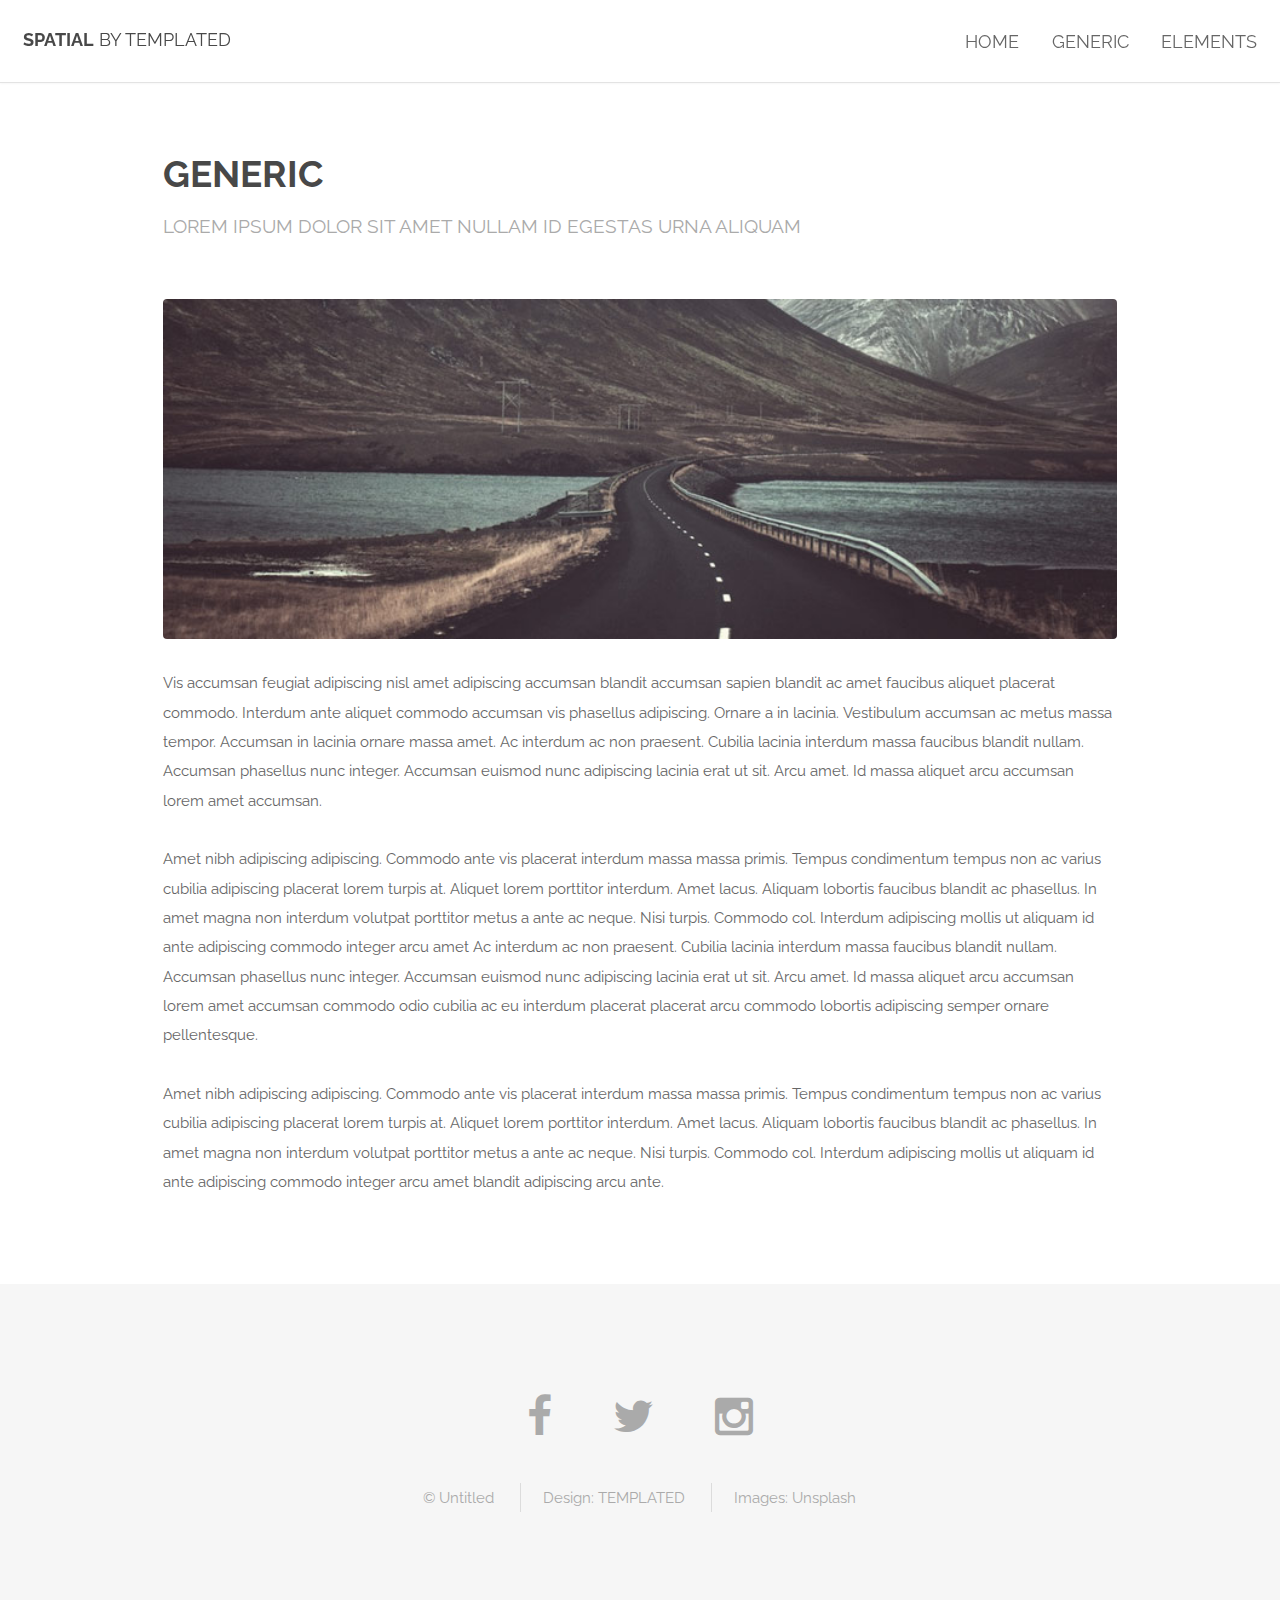
<file: generic.html>
<!DOCTYPE HTML>
<!--
	Spatial by TEMPLATED
	templated.co @templatedco
	Released for free under the Creative Commons Attribution 3.0 license (templated.co/license)
-->
<html>
	<head>
		<title>Generic - Spatial by TEMPLATED</title>
		<meta charset="utf-8" />
		<meta name="viewport" content="width=device-width, initial-scale=1" />
		<link rel="stylesheet" href="assets/css/main.css" />
	</head>
	<body>

		<!-- Header -->
			<header id="header">
				<h1><strong><a href="index.html">Spatial</a></strong> by Templated</h1>
				<nav id="nav">
					<ul>
						<li><a href="index.html">Home</a></li>
						<li><a href="generic.html">Generic</a></li>
						<li><a href="elements.html">Elements</a></li>
					</ul>
				</nav>
			</header>

			<a href="#menu" class="navPanelToggle"><span class="fa fa-bars"></span></a>

		<!-- Main -->
			<section id="main" class="wrapper">
				<div class="container">

					<header class="major special">
						<h2>Generic</h2>
						<p>Lorem ipsum dolor sit amet nullam id egestas urna aliquam</p>
					</header>

					<a href="#" class="image fit"><img src="images/pic01.jpg" alt="" /></a>
					<p>Vis accumsan feugiat adipiscing nisl amet adipiscing accumsan blandit accumsan sapien blandit ac amet faucibus aliquet placerat commodo. Interdum ante aliquet commodo accumsan vis phasellus adipiscing. Ornare a in lacinia. Vestibulum accumsan ac metus massa tempor. Accumsan in lacinia ornare massa amet. Ac interdum ac non praesent. Cubilia lacinia interdum massa faucibus blandit nullam. Accumsan phasellus nunc integer. Accumsan euismod nunc adipiscing lacinia erat ut sit. Arcu amet. Id massa aliquet arcu accumsan lorem amet accumsan.</p>
					<p>Amet nibh adipiscing adipiscing. Commodo ante vis placerat interdum massa massa primis. Tempus condimentum tempus non ac varius cubilia adipiscing placerat lorem turpis at. Aliquet lorem porttitor interdum. Amet lacus. Aliquam lobortis faucibus blandit ac phasellus. In amet magna non interdum volutpat porttitor metus a ante ac neque. Nisi turpis. Commodo col. Interdum adipiscing mollis ut aliquam id ante adipiscing commodo integer arcu amet Ac interdum ac non praesent. Cubilia lacinia interdum massa faucibus blandit nullam. Accumsan phasellus nunc integer. Accumsan euismod nunc adipiscing lacinia erat ut sit. Arcu amet. Id massa aliquet arcu accumsan lorem amet accumsan commodo odio cubilia ac eu interdum placerat placerat arcu commodo lobortis adipiscing semper ornare pellentesque.</p>
					<p>Amet nibh adipiscing adipiscing. Commodo ante vis placerat interdum massa massa primis. Tempus condimentum tempus non ac varius cubilia adipiscing placerat lorem turpis at. Aliquet lorem porttitor interdum. Amet lacus. Aliquam lobortis faucibus blandit ac phasellus. In amet magna non interdum volutpat porttitor metus a ante ac neque. Nisi turpis. Commodo col. Interdum adipiscing mollis ut aliquam id ante adipiscing commodo integer arcu amet blandit adipiscing arcu ante.</p>

				</div>
			</section>

		<!-- Footer -->
			<footer id="footer">
				<div class="container">
					<ul class="icons">
						<li><a href="#" class="icon fa-facebook"></a></li>
						<li><a href="#" class="icon fa-twitter"></a></li>
						<li><a href="#" class="icon fa-instagram"></a></li>
					</ul>
					<ul class="copyright">
						<li>&copy; Untitled</li>
						<li>Design: <a href="http://templated.co">TEMPLATED</a></li>
						<li>Images: <a href="http://unsplash.com">Unsplash</a></li>
					</ul>
				</div>
			</footer>

		<!-- Scripts -->
			<script src="assets/js/jquery.min.js"></script>
			<script src="assets/js/skel.min.js"></script>
			<script src="assets/js/util.js"></script>
			<script src="assets/js/main.js"></script>

	</body>
</html>
</file>
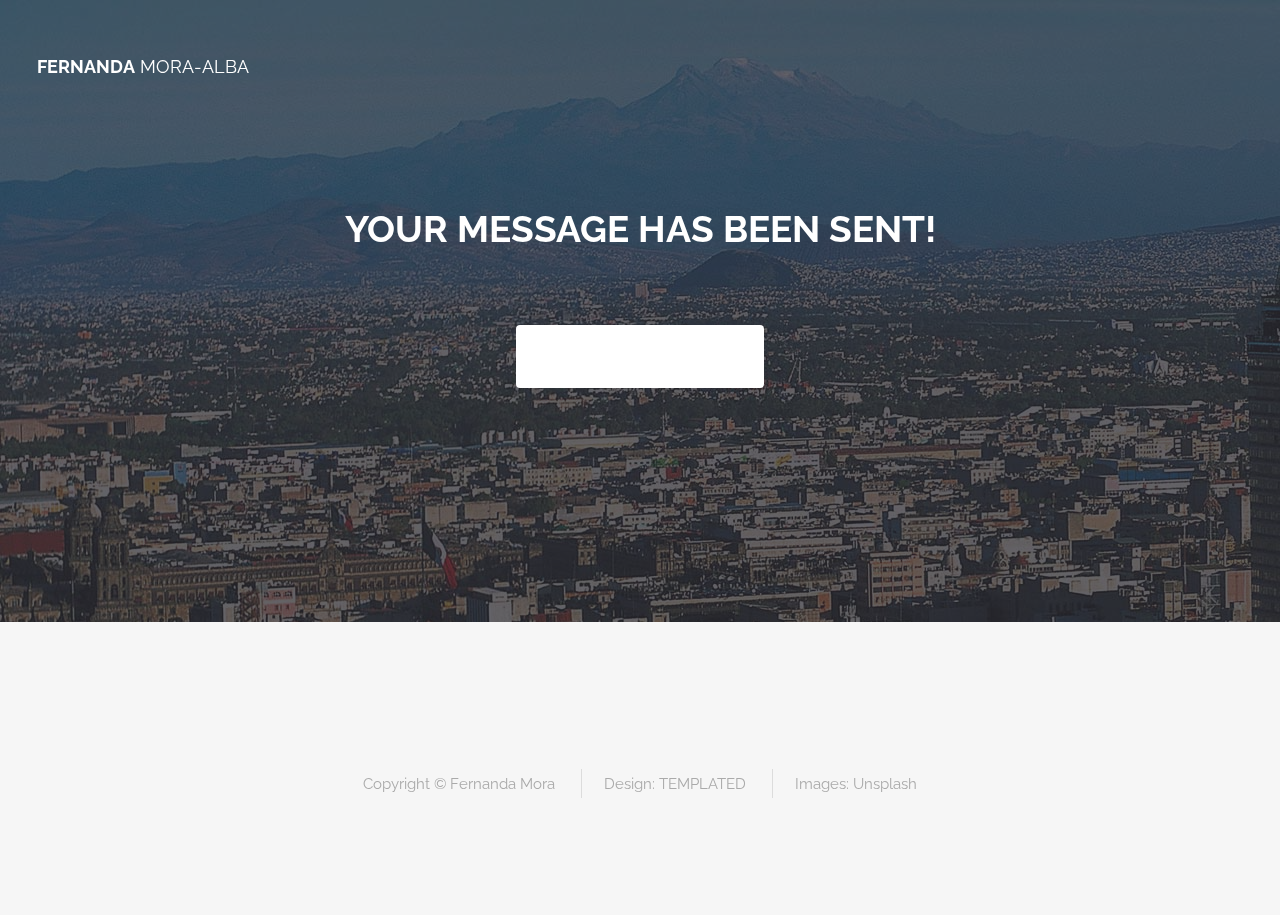
<file: message_sent.html>
<!DOCTYPE HTML>
<!--
	Spatial by TEMPLATED
	templated.co @templatedco
	Released for free under the Creative Commons Attribution 3.0 license (templated.co/license)
-->
<html>
<head>
    <title>Fernanda Mora</title>
    <meta charset="utf-8" />
    <meta name="viewport" content="width=device-width, initial-scale=1" />
    <link rel="stylesheet" href="assets/css/main.css" />
</head>
<body class="landing">
<div id="background1"></div>
<!-- Header -->
<header id="header" class="alt">
    <h1><a href="index.html#contact"><strong>Fernanda</strong></a> Mora-Alba</h1>
    
</header>

<a href="#menu" class="navPanelToggle"><span class="fa fa-bars"></span></a>

<!-- Banner -->
<div class = "section-container">
    <section id="banner">
        <h2>Your message has been sent!</h2>
        <br><br><br>
        <ul class="actions">
            <li><a class="button2 page-scroll" href="index.html"> GO TO MY PAGE</a></li>
        </ul>
	</section>
</div>
<!-- Footer -->
<footer id="footer">
    <div class="container">
        <ul class="copyright">
            <li>Copyright &copy; Fernanda Mora</li>
            <li>Design: <a href="http://templated.co">TEMPLATED</a></li>
            <li>Images: <a href="http://unsplash.com">Unsplash</a></li>
        </ul>
    </div>
</footer>

</body>
</html>
</file>
<file: assets/css/main.css>
@import url(font-awesome.min.css);
@import url(https://fonts.googleapis.com/css?family=Raleway:400,700);

/*
	Spatial by TEMPLATED
	templated.co @templatedco
	Released for free under the Creative Commons Attribution 3.0 license (templated.co/license)
*/

/* Reset */

	html, body, div, span, applet, object, iframe, h1, h2, h3, h4, h5, h6, p, blockquote, pre, a, abbr, acronym, address, big, cite, code, del, dfn, em, img, ins, kbd, q, s, samp, small, strike, strong, sub, sup, tt, var, b, u, i, center, dl, dt, dd, ol, ul, li, fieldset, form, label, legend, table, caption, tbody, tfoot, thead, tr, th, td, article, aside, canvas, details, embed, figure, figcaption, footer, header, hgroup, menu, nav, output, ruby, section, summary, time, mark, audio, video {
		margin: 0;
		padding: 0;
		border: 0;
		font-size: 100%;
		font: inherit;
		vertical-align: baseline;
	}

	article, aside, details, figcaption, figure, footer, header, hgroup, menu, nav, section {
		display: block;
	}

	body {
		line-height: 1;
	}

	ol, ul {
		list-style: none;
	}

	blockquote, q {
		quotes: none;
	}

	blockquote:before, blockquote:after, q:before, q:after {
		content: '';
		content: none;
	}

	table {
		border-collapse: collapse;
		border-spacing: 0;
	}

	body {
		-webkit-text-size-adjust: none;
	}

/* Box Model */

	*, *:before, *:after {
		-moz-box-sizing: border-box;
		-webkit-box-sizing: border-box;
		box-sizing: border-box;
	}

/* Containers */

	.container {
		margin-left: auto;
		margin-right: auto;
	}

	.container.\31 25\25 {
		width: 100%;
		max-width: 100em;
		min-width: 80em;
	}

	.container.\37 5\25 {
		width: 60em;
	}

	.container.\35 0\25 {
		width: 40em;
	}

	.container.\32 5\25 {
		width: 20em;
	}

	.container {
		width: 80em;
	}

	@media screen and (max-width: 1680px) {

		.container.\31 25\25 {
			width: 100%;
			max-width: 100em;
			min-width: 80em;
		}

		.container.\37 5\25 {
			width: 60em;
		}

		.container.\35 0\25 {
			width: 40em;
		}

		.container.\32 5\25 {
			width: 20em;
		}

		.container {
			width: 80em;
		}

	}

	@media screen and (max-width: 1280px) {

		.container.\31 25\25 {
			width: 100%;
			max-width: 81.25em;
			min-width: 65em;
		}

		.container.\37 5\25 {
			width: 48.75em;
		}

		.container.\35 0\25 {
			width: 32.5em;
		}

		.container.\32 5\25 {
			width: 16.25em;
		}

		.container {
			width: 65em;
		}

	}

	@media screen and (max-width: 980px) {

		.container.\31 25\25 {
			width: 100%;
			max-width: 112.5%;
			min-width: 90%;
		}

		.container.\37 5\25 {
			width: 67.5%;
		}

		.container.\35 0\25 {
			width: 45%;
		}

		.container.\32 5\25 {
			width: 22.5%;
		}

		.container {
			width: 90%;
		}

	}

	@media screen and (max-width: 736px) {

		.container.\31 25\25 {
			width: 100%;
			max-width: 112.5%;
			min-width: 90%;
		}

		.container.\37 5\25 {
			width: 67.5%;
		}

		.container.\35 0\25 {
			width: 45%;
		}

		.container.\32 5\25 {
			width: 22.5%;
		}

		.container {
			width: 90% !important;
		}

	}

	@media screen and (max-width: 480px) {

		.container.\31 25\25 {
			width: 100%;
			max-width: 112.5%;
			min-width: 90%;
		}

		.container.\37 5\25 {
			width: 67.5%;
		}

		.container.\35 0\25 {
			width: 45%;
		}

		.container.\32 5\25 {
			width: 22.5%;
		}

		.container {
			width: 90% !important;
		}

	}

/* Grid */

	.row {
		border-bottom: solid 1px transparent;
		-moz-box-sizing: border-box;
		-webkit-box-sizing: border-box;
		box-sizing: border-box;
	}

	.row > * {
		float: left;
		-moz-box-sizing: border-box;
		-webkit-box-sizing: border-box;
		box-sizing: border-box;
	}

	.row:after, .row:before {
		content: '';
		display: block;
		clear: both;
		height: 0;
	}

	.row.uniform > * > :first-child {
		margin-top: 0;
	}

	.row.uniform > * > :last-child {
		margin-bottom: 0;
	}

	.row.\30 \25 > * {
		padding: 0 0 0 0em;
	}

	.row.\30 \25 {
		margin: 0 0 -1px 0em;
	}

	.row.uniform.\30 \25 > * {
		padding: 0em 0 0 0em;
	}

	.row.uniform.\30 \25 {
		margin: 0em 0 -1px 0em;
	}

	.row > * {
		padding: 0 0 0 2em;
	}

	.row {
		margin: 0 0 -1px -2em;
	}

	.row.uniform > * {
		padding: 2em 0 0 2em;
	}

	.row.uniform {
		margin: -2em 0 -1px -2em;
	}

	.row.\32 00\25 > * {
		padding: 0 0 0 4em;
	}

	.row.\32 00\25 {
		margin: 0 0 -1px -4em;
	}

	.row.uniform.\32 00\25 > * {
		padding: 4em 0 0 4em;
	}

	.row.uniform.\32 00\25 {
		margin: -4em 0 -1px -4em;
	}

	.row.\31 50\25 > * {
		padding: 0 0 0 3em;
	}

	.row.\31 50\25 {
		margin: 0 0 -1px -3em;
	}

	.row.uniform.\31 50\25 > * {
		padding: 3em 0 0 3em;
	}

	.row.uniform.\31 50\25 {
		margin: -3em 0 -1px -3em;
	}

	.row.\35 0\25 > * {
		padding: 0 0 0 1em;
	}

	.row.\35 0\25 {
		margin: 0 0 -1px -1em;
	}

	.row.uniform.\35 0\25 > * {
		padding: 1em 0 0 1em;
	}

	.row.uniform.\35 0\25 {
		margin: -1em 0 -1px -1em;
	}

	.row.\32 5\25 > * {
		padding: 0 0 0 0.5em;
	}

	.row.\32 5\25 {
		margin: 0 0 -1px -0.5em;
	}

	.row.uniform.\32 5\25 > * {
		padding: 0.5em 0 0 0.5em;
	}

	.row.uniform.\32 5\25 {
		margin: -0.5em 0 -1px -0.5em;
	}

	.\31 2u, .\31 2u\24 {
		width: 100%;
		clear: none;
		margin-left: 0;
	}

	.\31 1u, .\31 1u\24 {
		width: 91.6666666667%;
		clear: none;
		margin-left: 0;
	}

	.\31 0u, .\31 0u\24 {
		width: 83.3333333333%;
		clear: none;
		margin-left: 0;
	}

	.\39 u, .\39 u\24 {
		width: 75%;
		clear: none;
		margin-left: 0;
	}

	.\38 u, .\38 u\24 {
		width: 66.6666666667%;
		clear: none;
		margin-left: 0;
	}

	.\37 u, .\37 u\24 {
		width: 58.3333333333%;
		clear: none;
		margin-left: 0;
	}

	.\36 u, .\36 u\24 {
		width: 50%;
		clear: none;
		margin-left: 0;
	}

	.\35 u, .\35 u\24 {
		width: 41.6666666667%;
		clear: none;
		margin-left: 0;
	}

	.\34 u, .\34 u\24 {
		width: 33.3333333333%;
		clear: none;
		margin-left: 0;
	}

	.\33 u, .\33 u\24 {
		width: 25%;
		clear: none;
		margin-left: 0;
	}

	.\32 u, .\32 u\24 {
		width: 16.6666666667%;
		clear: none;
		margin-left: 0;
	}

	.\31 u, .\31 u\24 {
		width: 8.3333333333%;
		clear: none;
		margin-left: 0;
	}

	.\31 2u\24 + *,
	.\31 1u\24 + *,
	.\31 0u\24 + *,
	.\39 u\24 + *,
	.\38 u\24 + *,
	.\37 u\24 + *,
	.\36 u\24 + *,
	.\35 u\24 + *,
	.\34 u\24 + *,
	.\33 u\24 + *,
	.\32 u\24 + *,
	.\31 u\24 + * {
		clear: left;
	}

	.\-11u {
		margin-left: 91.66667%;
	}

	.\-10u {
		margin-left: 83.33333%;
	}

	.\-9u {
		margin-left: 75%;
	}

	.\-8u {
		margin-left: 66.66667%;
	}

	.\-7u {
		margin-left: 58.33333%;
	}

	.\-6u {
		margin-left: 50%;
	}

	.\-5u {
		margin-left: 41.66667%;
	}

	.\-4u {
		margin-left: 33.33333%;
	}

	.\-3u {
		margin-left: 25%;
	}

	.\-2u {
		margin-left: 16.66667%;
	}

	.\-1u {
		margin-left: 8.33333%;
	}

	@media screen and (max-width: 1680px) {

		.row > * {
			padding: 0 0 0 2em;
		}

		.row {
			margin: 0 0 -1px -2em;
		}

		.row.uniform > * {
			padding: 2em 0 0 2em;
		}

		.row.uniform {
			margin: -2em 0 -1px -2em;
		}

		.row.\32 00\25 > * {
			padding: 0 0 0 4em;
		}

		.row.\32 00\25 {
			margin: 0 0 -1px -4em;
		}

		.row.uniform.\32 00\25 > * {
			padding: 4em 0 0 4em;
		}

		.row.uniform.\32 00\25 {
			margin: -4em 0 -1px -4em;
		}

		.row.\31 50\25 > * {
			padding: 0 0 0 3em;
		}

		.row.\31 50\25 {
			margin: 0 0 -1px -3em;
		}

		.row.uniform.\31 50\25 > * {
			padding: 3em 0 0 3em;
		}

		.row.uniform.\31 50\25 {
			margin: -3em 0 -1px -3em;
		}

		.row.\35 0\25 > * {
			padding: 0 0 0 1em;
		}

		.row.\35 0\25 {
			margin: 0 0 -1px -1em;
		}

		.row.uniform.\35 0\25 > * {
			padding: 1em 0 0 1em;
		}

		.row.uniform.\35 0\25 {
			margin: -1em 0 -1px -1em;
		}

		.row.\32 5\25 > * {
			padding: 0 0 0 0.5em;
		}

		.row.\32 5\25 {
			margin: 0 0 -1px -0.5em;
		}

		.row.uniform.\32 5\25 > * {
			padding: 0.5em 0 0 0.5em;
		}

		.row.uniform.\32 5\25 {
			margin: -0.5em 0 -1px -0.5em;
		}

		.\31 2u\28xlarge\29, .\31 2u\24\28xlarge\29 {
			width: 100%;
			clear: none;
			margin-left: 0;
		}

		.\31 1u\28xlarge\29, .\31 1u\24\28xlarge\29 {
			width: 91.6666666667%;
			clear: none;
			margin-left: 0;
		}

		.\31 0u\28xlarge\29, .\31 0u\24\28xlarge\29 {
			width: 83.3333333333%;
			clear: none;
			margin-left: 0;
		}

		.\39 u\28xlarge\29, .\39 u\24\28xlarge\29 {
			width: 75%;
			clear: none;
			margin-left: 0;
		}

		.\38 u\28xlarge\29, .\38 u\24\28xlarge\29 {
			width: 66.6666666667%;
			clear: none;
			margin-left: 0;
		}

		.\37 u\28xlarge\29, .\37 u\24\28xlarge\29 {
			width: 58.3333333333%;
			clear: none;
			margin-left: 0;
		}

		.\36 u\28xlarge\29, .\36 u\24\28xlarge\29 {
			width: 50%;
			clear: none;
			margin-left: 0;
		}

		.\35 u\28xlarge\29, .\35 u\24\28xlarge\29 {
			width: 41.6666666667%;
			clear: none;
			margin-left: 0;
		}

		.\34 u\28xlarge\29, .\34 u\24\28xlarge\29 {
			width: 33.3333333333%;
			clear: none;
			margin-left: 0;
		}

		.\33 u\28xlarge\29, .\33 u\24\28xlarge\29 {
			width: 25%;
			clear: none;
			margin-left: 0;
		}

		.\32 u\28xlarge\29, .\32 u\24\28xlarge\29 {
			width: 16.6666666667%;
			clear: none;
			margin-left: 0;
		}

		.\31 u\28xlarge\29, .\31 u\24\28xlarge\29 {
			width: 8.3333333333%;
			clear: none;
			margin-left: 0;
		}

		.\31 2u\24\28xlarge\29 + *,
		.\31 1u\24\28xlarge\29 + *,
		.\31 0u\24\28xlarge\29 + *,
		.\39 u\24\28xlarge\29 + *,
		.\38 u\24\28xlarge\29 + *,
		.\37 u\24\28xlarge\29 + *,
		.\36 u\24\28xlarge\29 + *,
		.\35 u\24\28xlarge\29 + *,
		.\34 u\24\28xlarge\29 + *,
		.\33 u\24\28xlarge\29 + *,
		.\32 u\24\28xlarge\29 + *,
		.\31 u\24\28xlarge\29 + * {
			clear: left;
		}

		.\-11u\28xlarge\29 {
			margin-left: 91.66667%;
		}

		.\-10u\28xlarge\29 {
			margin-left: 83.33333%;
		}

		.\-9u\28xlarge\29 {
			margin-left: 75%;
		}

		.\-8u\28xlarge\29 {
			margin-left: 66.66667%;
		}

		.\-7u\28xlarge\29 {
			margin-left: 58.33333%;
		}

		.\-6u\28xlarge\29 {
			margin-left: 50%;
		}

		.\-5u\28xlarge\29 {
			margin-left: 41.66667%;
		}

		.\-4u\28xlarge\29 {
			margin-left: 33.33333%;
		}

		.\-3u\28xlarge\29 {
			margin-left: 25%;
		}

		.\-2u\28xlarge\29 {
			margin-left: 16.66667%;
		}

		.\-1u\28xlarge\29 {
			margin-left: 8.33333%;
		}

	}

	@media screen and (max-width: 1280px) {

		.row > * {
			padding: 0 0 0 1.5em;
		}

		.row {
			margin: 0 0 -1px -1.5em;
		}

		.row.uniform > * {
			padding: 1.5em 0 0 1.5em;
		}

		.row.uniform {
			margin: -1.5em 0 -1px -1.5em;
		}

		.row.\32 00\25 > * {
			padding: 0 0 0 3em;
		}

		.row.\32 00\25 {
			margin: 0 0 -1px -3em;
		}

		.row.uniform.\32 00\25 > * {
			padding: 3em 0 0 3em;
		}

		.row.uniform.\32 00\25 {
			margin: -3em 0 -1px -3em;
		}

		.row.\31 50\25 > * {
			padding: 0 0 0 2.25em;
		}

		.row.\31 50\25 {
			margin: 0 0 -1px -2.25em;
		}

		.row.uniform.\31 50\25 > * {
			padding: 2.25em 0 0 2.25em;
		}

		.row.uniform.\31 50\25 {
			margin: -2.25em 0 -1px -2.25em;
		}

		.row.\35 0\25 > * {
			padding: 0 0 0 0.75em;
		}

		.row.\35 0\25 {
			margin: 0 0 -1px -0.75em;
		}

		.row.uniform.\35 0\25 > * {
			padding: 0.75em 0 0 0.75em;
		}

		.row.uniform.\35 0\25 {
			margin: -0.75em 0 -1px -0.75em;
		}

		.row.\32 5\25 > * {
			padding: 0 0 0 0.375em;
		}

		.row.\32 5\25 {
			margin: 0 0 -1px -0.375em;
		}

		.row.uniform.\32 5\25 > * {
			padding: 0.375em 0 0 0.375em;
		}

		.row.uniform.\32 5\25 {
			margin: -0.375em 0 -1px -0.375em;
		}

		.\31 2u\28large\29, .\31 2u\24\28large\29 {
			width: 100%;
			clear: none;
			margin-left: 0;
		}

		.\31 1u\28large\29, .\31 1u\24\28large\29 {
			width: 91.6666666667%;
			clear: none;
			margin-left: 0;
		}

		.\31 0u\28large\29, .\31 0u\24\28large\29 {
			width: 83.3333333333%;
			clear: none;
			margin-left: 0;
		}

		.\39 u\28large\29, .\39 u\24\28large\29 {
			width: 75%;
			clear: none;
			margin-left: 0;
		}

		.\38 u\28large\29, .\38 u\24\28large\29 {
			width: 66.6666666667%;
			clear: none;
			margin-left: 0;
		}

		.\37 u\28large\29, .\37 u\24\28large\29 {
			width: 58.3333333333%;
			clear: none;
			margin-left: 0;
		}

		.\36 u\28large\29, .\36 u\24\28large\29 {
			width: 50%;
			clear: none;
			margin-left: 0;
		}

		.\35 u\28large\29, .\35 u\24\28large\29 {
			width: 41.6666666667%;
			clear: none;
			margin-left: 0;
		}

		.\34 u\28large\29, .\34 u\24\28large\29 {
			width: 33.3333333333%;
			clear: none;
			margin-left: 0;
		}

		.\33 u\28large\29, .\33 u\24\28large\29 {
			width: 25%;
			clear: none;
			margin-left: 0;
		}

		.\32 u\28large\29, .\32 u\24\28large\29 {
			width: 16.6666666667%;
			clear: none;
			margin-left: 0;
		}

		.\31 u\28large\29, .\31 u\24\28large\29 {
			width: 8.3333333333%;
			clear: none;
			margin-left: 0;
		}

		.\31 2u\24\28large\29 + *,
		.\31 1u\24\28large\29 + *,
		.\31 0u\24\28large\29 + *,
		.\39 u\24\28large\29 + *,
		.\38 u\24\28large\29 + *,
		.\37 u\24\28large\29 + *,
		.\36 u\24\28large\29 + *,
		.\35 u\24\28large\29 + *,
		.\34 u\24\28large\29 + *,
		.\33 u\24\28large\29 + *,
		.\32 u\24\28large\29 + *,
		.\31 u\24\28large\29 + * {
			clear: left;
		}

		.\-11u\28large\29 {
			margin-left: 91.66667%;
		}

		.\-10u\28large\29 {
			margin-left: 83.33333%;
		}

		.\-9u\28large\29 {
			margin-left: 75%;
		}

		.\-8u\28large\29 {
			margin-left: 66.66667%;
		}

		.\-7u\28large\29 {
			margin-left: 58.33333%;
		}

		.\-6u\28large\29 {
			margin-left: 50%;
		}

		.\-5u\28large\29 {
			margin-left: 41.66667%;
		}

		.\-4u\28large\29 {
			margin-left: 33.33333%;
		}

		.\-3u\28large\29 {
			margin-left: 25%;
		}

		.\-2u\28large\29 {
			margin-left: 16.66667%;
		}

		.\-1u\28large\29 {
			margin-left: 8.33333%;
		}

	}

	@media screen and (max-width: 980px) {

		.row > * {
			padding: 0 0 0 1.5em;
		}

		.row {
			margin: 0 0 -1px -1.5em;
		}

		.row.uniform > * {
			padding: 1.5em 0 0 1.5em;
		}

		.row.uniform {
			margin: -1.5em 0 -1px -1.5em;
		}

		.row.\32 00\25 > * {
			padding: 0 0 0 3em;
		}

		.row.\32 00\25 {
			margin: 0 0 -1px -3em;
		}

		.row.uniform.\32 00\25 > * {
			padding: 3em 0 0 3em;
		}

		.row.uniform.\32 00\25 {
			margin: -3em 0 -1px -3em;
		}

		.row.\31 50\25 > * {
			padding: 0 0 0 2.25em;
		}

		.row.\31 50\25 {
			margin: 0 0 -1px -2.25em;
		}

		.row.uniform.\31 50\25 > * {
			padding: 2.25em 0 0 2.25em;
		}

		.row.uniform.\31 50\25 {
			margin: -2.25em 0 -1px -2.25em;
		}

		.row.\35 0\25 > * {
			padding: 0 0 0 0.75em;
		}

		.row.\35 0\25 {
			margin: 0 0 -1px -0.75em;
		}

		.row.uniform.\35 0\25 > * {
			padding: 0.75em 0 0 0.75em;
		}

		.row.uniform.\35 0\25 {
			margin: -0.75em 0 -1px -0.75em;
		}

		.row.\32 5\25 > * {
			padding: 0 0 0 0.375em;
		}

		.row.\32 5\25 {
			margin: 0 0 -1px -0.375em;
		}

		.row.uniform.\32 5\25 > * {
			padding: 0.375em 0 0 0.375em;
		}

		.row.uniform.\32 5\25 {
			margin: -0.375em 0 -1px -0.375em;
		}

		.\31 2u\28medium\29, .\31 2u\24\28medium\29 {
			width: 100%;
			clear: none;
			margin-left: 0;
		}

		.\31 1u\28medium\29, .\31 1u\24\28medium\29 {
			width: 91.6666666667%;
			clear: none;
			margin-left: 0;
		}

		.\31 0u\28medium\29, .\31 0u\24\28medium\29 {
			width: 83.3333333333%;
			clear: none;
			margin-left: 0;
		}

		.\39 u\28medium\29, .\39 u\24\28medium\29 {
			width: 75%;
			clear: none;
			margin-left: 0;
		}

		.\38 u\28medium\29, .\38 u\24\28medium\29 {
			width: 66.6666666667%;
			clear: none;
			margin-left: 0;
		}

		.\37 u\28medium\29, .\37 u\24\28medium\29 {
			width: 58.3333333333%;
			clear: none;
			margin-left: 0;
		}

		.\36 u\28medium\29, .\36 u\24\28medium\29 {
			width: 50%;
			clear: none;
			margin-left: 0;
		}

		.\35 u\28medium\29, .\35 u\24\28medium\29 {
			width: 41.6666666667%;
			clear: none;
			margin-left: 0;
		}

		.\34 u\28medium\29, .\34 u\24\28medium\29 {
			width: 33.3333333333%;
			clear: none;
			margin-left: 0;
		}

		.\33 u\28medium\29, .\33 u\24\28medium\29 {
			width: 25%;
			clear: none;
			margin-left: 0;
		}

		.\32 u\28medium\29, .\32 u\24\28medium\29 {
			width: 16.6666666667%;
			clear: none;
			margin-left: 0;
		}

		.\31 u\28medium\29, .\31 u\24\28medium\29 {
			width: 8.3333333333%;
			clear: none;
			margin-left: 0;
		}

		.\31 2u\24\28medium\29 + *,
		.\31 1u\24\28medium\29 + *,
		.\31 0u\24\28medium\29 + *,
		.\39 u\24\28medium\29 + *,
		.\38 u\24\28medium\29 + *,
		.\37 u\24\28medium\29 + *,
		.\36 u\24\28medium\29 + *,
		.\35 u\24\28medium\29 + *,
		.\34 u\24\28medium\29 + *,
		.\33 u\24\28medium\29 + *,
		.\32 u\24\28medium\29 + *,
		.\31 u\24\28medium\29 + * {
			clear: left;
		}

		.\-11u\28medium\29 {
			margin-left: 91.66667%;
		}

		.\-10u\28medium\29 {
			margin-left: 83.33333%;
		}

		.\-9u\28medium\29 {
			margin-left: 75%;
		}

		.\-8u\28medium\29 {
			margin-left: 66.66667%;
		}

		.\-7u\28medium\29 {
			margin-left: 58.33333%;
		}

		.\-6u\28medium\29 {
			margin-left: 50%;
		}

		.\-5u\28medium\29 {
			margin-left: 41.66667%;
		}

		.\-4u\28medium\29 {
			margin-left: 33.33333%;
		}

		.\-3u\28medium\29 {
			margin-left: 25%;
		}

		.\-2u\28medium\29 {
			margin-left: 16.66667%;
		}

		.\-1u\28medium\29 {
			margin-left: 8.33333%;
		}

	}

	@media screen and (max-width: 736px) {

		.row > * {
			padding: 0 0 0 1.25em;
		}

		.row {
			margin: 0 0 -1px -1.25em;
		}

		.row.uniform > * {
			padding: 1.25em 0 0 1.25em;
		}

		.row.uniform {
			margin: -1.25em 0 -1px -1.25em;
		}

		.row.\32 00\25 > * {
			padding: 0 0 0 2.5em;
		}

		.row.\32 00\25 {
			margin: 0 0 -1px -2.5em;
		}

		.row.uniform.\32 00\25 > * {
			padding: 2.5em 0 0 2.5em;
		}

		.row.uniform.\32 00\25 {
			margin: -2.5em 0 -1px -2.5em;
		}

		.row.\31 50\25 > * {
			padding: 0 0 0 1.875em;
		}

		.row.\31 50\25 {
			margin: 0 0 -1px -1.875em;
		}

		.row.uniform.\31 50\25 > * {
			padding: 1.875em 0 0 1.875em;
		}

		.row.uniform.\31 50\25 {
			margin: -1.875em 0 -1px -1.875em;
		}

		.row.\35 0\25 > * {
			padding: 0 0 0 0.625em;
		}

		.row.\35 0\25 {
			margin: 0 0 -1px -0.625em;
		}

		.row.uniform.\35 0\25 > * {
			padding: 0.625em 0 0 0.625em;
		}

		.row.uniform.\35 0\25 {
			margin: -0.625em 0 -1px -0.625em;
		}

		.row.\32 5\25 > * {
			padding: 0 0 0 0.3125em;
		}

		.row.\32 5\25 {
			margin: 0 0 -1px -0.3125em;
		}

		.row.uniform.\32 5\25 > * {
			padding: 0.3125em 0 0 0.3125em;
		}

		.row.uniform.\32 5\25 {
			margin: -0.3125em 0 -1px -0.3125em;
		}

		.\31 2u\28small\29, .\31 2u\24\28small\29 {
			width: 100%;
			clear: none;
			margin-left: 0;
		}

		.\31 1u\28small\29, .\31 1u\24\28small\29 {
			width: 91.6666666667%;
			clear: none;
			margin-left: 0;
		}

		.\31 0u\28small\29, .\31 0u\24\28small\29 {
			width: 83.3333333333%;
			clear: none;
			margin-left: 0;
		}

		.\39 u\28small\29, .\39 u\24\28small\29 {
			width: 75%;
			clear: none;
			margin-left: 0;
		}

		.\38 u\28small\29, .\38 u\24\28small\29 {
			width: 66.6666666667%;
			clear: none;
			margin-left: 0;
		}

		.\37 u\28small\29, .\37 u\24\28small\29 {
			width: 58.3333333333%;
			clear: none;
			margin-left: 0;
		}

		.\36 u\28small\29, .\36 u\24\28small\29 {
			width: 50%;
			clear: none;
			margin-left: 0;
		}

		.\35 u\28small\29, .\35 u\24\28small\29 {
			width: 41.6666666667%;
			clear: none;
			margin-left: 0;
		}

		.\34 u\28small\29, .\34 u\24\28small\29 {
			width: 33.3333333333%;
			clear: none;
			margin-left: 0;
		}

		.\33 u\28small\29, .\33 u\24\28small\29 {
			width: 25%;
			clear: none;
			margin-left: 0;
		}

		.\32 u\28small\29, .\32 u\24\28small\29 {
			width: 16.6666666667%;
			clear: none;
			margin-left: 0;
		}

		.\31 u\28small\29, .\31 u\24\28small\29 {
			width: 8.3333333333%;
			clear: none;
			margin-left: 0;
		}

		.\31 2u\24\28small\29 + *,
		.\31 1u\24\28small\29 + *,
		.\31 0u\24\28small\29 + *,
		.\39 u\24\28small\29 + *,
		.\38 u\24\28small\29 + *,
		.\37 u\24\28small\29 + *,
		.\36 u\24\28small\29 + *,
		.\35 u\24\28small\29 + *,
		.\34 u\24\28small\29 + *,
		.\33 u\24\28small\29 + *,
		.\32 u\24\28small\29 + *,
		.\31 u\24\28small\29 + * {
			clear: left;
		}

		.\-11u\28small\29 {
			margin-left: 91.66667%;
		}

		.\-10u\28small\29 {
			margin-left: 83.33333%;
		}

		.\-9u\28small\29 {
			margin-left: 75%;
		}

		.\-8u\28small\29 {
			margin-left: 66.66667%;
		}

		.\-7u\28small\29 {
			margin-left: 58.33333%;
		}

		.\-6u\28small\29 {
			margin-left: 50%;
		}

		.\-5u\28small\29 {
			margin-left: 41.66667%;
		}

		.\-4u\28small\29 {
			margin-left: 33.33333%;
		}

		.\-3u\28small\29 {
			margin-left: 25%;
		}

		.\-2u\28small\29 {
			margin-left: 16.66667%;
		}

		.\-1u\28small\29 {
			margin-left: 8.33333%;
		}

	}

	@media screen and (max-width: 480px) {

		.row > * {
			padding: 0 0 0 1.25em;
		}

		.row {
			margin: 0 0 -1px -1.25em;
		}

		.row.uniform > * {
			padding: 1.25em 0 0 1.25em;
		}

		.row.uniform {
			margin: -1.25em 0 -1px -1.25em;
		}

		.row.\32 00\25 > * {
			padding: 0 0 0 2.5em;
		}

		.row.\32 00\25 {
			margin: 0 0 -1px -2.5em;
		}

		.row.uniform.\32 00\25 > * {
			padding: 2.5em 0 0 2.5em;
		}

		.row.uniform.\32 00\25 {
			margin: -2.5em 0 -1px -2.5em;
		}

		.row.\31 50\25 > * {
			padding: 0 0 0 1.875em;
		}

		.row.\31 50\25 {
			margin: 0 0 -1px -1.875em;
		}

		.row.uniform.\31 50\25 > * {
			padding: 1.875em 0 0 1.875em;
		}

		.row.uniform.\31 50\25 {
			margin: -1.875em 0 -1px -1.875em;
		}

		.row.\35 0\25 > * {
			padding: 0 0 0 0.625em;
		}

		.row.\35 0\25 {
			margin: 0 0 -1px -0.625em;
		}

		.row.uniform.\35 0\25 > * {
			padding: 0.625em 0 0 0.625em;
		}

		.row.uniform.\35 0\25 {
			margin: -0.625em 0 -1px -0.625em;
		}

		.row.\32 5\25 > * {
			padding: 0 0 0 0.3125em;
		}

		.row.\32 5\25 {
			margin: 0 0 -1px -0.3125em;
		}

		.row.uniform.\32 5\25 > * {
			padding: 0.3125em 0 0 0.3125em;
		}

		.row.uniform.\32 5\25 {
			margin: -0.3125em 0 -1px -0.3125em;
		}

		.\31 2u\28xsmall\29, .\31 2u\24\28xsmall\29 {
			width: 100%;
			clear: none;
			margin-left: 0;
		}

		.\31 1u\28xsmall\29, .\31 1u\24\28xsmall\29 {
			width: 91.6666666667%;
			clear: none;
			margin-left: 0;
		}

		.\31 0u\28xsmall\29, .\31 0u\24\28xsmall\29 {
			width: 83.3333333333%;
			clear: none;
			margin-left: 0;
		}

		.\39 u\28xsmall\29, .\39 u\24\28xsmall\29 {
			width: 75%;
			clear: none;
			margin-left: 0;
		}

		.\38 u\28xsmall\29, .\38 u\24\28xsmall\29 {
			width: 66.6666666667%;
			clear: none;
			margin-left: 0;
		}

		.\37 u\28xsmall\29, .\37 u\24\28xsmall\29 {
			width: 58.3333333333%;
			clear: none;
			margin-left: 0;
		}

		.\36 u\28xsmall\29, .\36 u\24\28xsmall\29 {
			width: 50%;
			clear: none;
			margin-left: 0;
		}

		.\35 u\28xsmall\29, .\35 u\24\28xsmall\29 {
			width: 41.6666666667%;
			clear: none;
			margin-left: 0;
		}

		.\34 u\28xsmall\29, .\34 u\24\28xsmall\29 {
			width: 33.3333333333%;
			clear: none;
			margin-left: 0;
		}

		.\33 u\28xsmall\29, .\33 u\24\28xsmall\29 {
			width: 25%;
			clear: none;
			margin-left: 0;
		}

		.\32 u\28xsmall\29, .\32 u\24\28xsmall\29 {
			width: 16.6666666667%;
			clear: none;
			margin-left: 0;
		}

		.\31 u\28xsmall\29, .\31 u\24\28xsmall\29 {
			width: 8.3333333333%;
			clear: none;
			margin-left: 0;
		}

		.\31 2u\24\28xsmall\29 + *,
		.\31 1u\24\28xsmall\29 + *,
		.\31 0u\24\28xsmall\29 + *,
		.\39 u\24\28xsmall\29 + *,
		.\38 u\24\28xsmall\29 + *,
		.\37 u\24\28xsmall\29 + *,
		.\36 u\24\28xsmall\29 + *,
		.\35 u\24\28xsmall\29 + *,
		.\34 u\24\28xsmall\29 + *,
		.\33 u\24\28xsmall\29 + *,
		.\32 u\24\28xsmall\29 + *,
		.\31 u\24\28xsmall\29 + * {
			clear: left;
		}

		.\-11u\28xsmall\29 {
			margin-left: 91.66667%;
		}

		.\-10u\28xsmall\29 {
			margin-left: 83.33333%;
		}

		.\-9u\28xsmall\29 {
			margin-left: 75%;
		}

		.\-8u\28xsmall\29 {
			margin-left: 66.66667%;
		}

		.\-7u\28xsmall\29 {
			margin-left: 58.33333%;
		}

		.\-6u\28xsmall\29 {
			margin-left: 50%;
		}

		.\-5u\28xsmall\29 {
			margin-left: 41.66667%;
		}

		.\-4u\28xsmall\29 {
			margin-left: 33.33333%;
		}

		.\-3u\28xsmall\29 {
			margin-left: 25%;
		}

		.\-2u\28xsmall\29 {
			margin-left: 16.66667%;
		}

		.\-1u\28xsmall\29 {
			margin-left: 8.33333%;
		}

	}

/* Basic */

	@-ms-viewport {
		width: device-width;
	}

	body {
		-ms-overflow-style: scrollbar;
	}

	@media screen and (max-width: 480px) {

		html, body {
			min-width: 320px;
		}

	}

	body {
		background: #fff;
		padding-top: 6em;
	}

		body.landing {
			padding-top: 0 !important;
		}

		@media screen and (max-width: 980px) {

			body {
				padding-top: 2em;
			}

		}

		body.is-loading *, body.is-loading *:before, body.is-loading *:after {
			-moz-animation: none !important;
			-webkit-animation: none !important;
			-ms-animation: none !important;
			animation: none !important;
			-moz-transition: none !important;
			-webkit-transition: none !important;
			-ms-transition: none !important;
			transition: none !important;
		}

/* Type */

	body {
		background-color: #fff;
		color: #666;
	}

	body, input, select, textarea {
		font-family: "Raleway", Arial, Helvetica, sans-serif;
		font-size: 13pt;
		font-weight: 400;
		line-height: 2em;
	}

		@media screen and (max-width: 1680px) {

			body, input, select, textarea {
				font-size: 11pt;
			}

		}

		@media screen and (max-width: 1280px) {

			body, input, select, textarea {
				font-size: 11pt;
			}

		}

		@media screen and (max-width: 980px) {

			body, input, select, textarea {
				font-size: 12pt;
			}

		}

		@media screen and (max-width: 736px) {

			body, input, select, textarea {
				font-size: 12pt;
			}

		}

		@media screen and (max-width: 480px) {

			body, input, select, textarea {
				font-size: 12pt;
			}

		}

	a {
		text-decoration: underline;
		color: #0D3D56;
	}

		a:hover {
			text-decoration: none;
		}

	strong, b {
		color: #484848;
		font-weight: 700;
	}

	em, i {
		font-style: italic;
	}

	p {
		margin: 0 0 2em 0;
	}

	h1, h2, h3, h4, h5, h6 {
		color: #484848;
		font-weight: 700;
		line-height: 1em;
		margin: 0 0 1em 0;
		text-transform: uppercase;
	}

		h1 a, h2 a, h3 a, h4 a, h5 a, h6 a {
			color: inherit;
			text-decoration: none;
		}

	h2 {
		font-size: 1.75em;
		line-height: 1.5em;
	}

	h3 {
		font-size: 1.35em;
		line-height: 1.5em;
	}

	h4 {
		font-size: 1.1em;
		line-height: 1.5em;
	}

	h5 {
		font-size: 0.9em;
		line-height: 1.5em;
	}

	h6 {
		font-size: 0.7em;
		line-height: 1.5em;
	}

	sub {
		font-size: 0.8em;
		position: relative;
		top: 0.5em;
	}

	sup {
		font-size: 0.8em;
		position: relative;
		top: -0.5em;
	}

	blockquote {
		border-left: solid 4px;
		font-style: italic;
		margin: 0 0 2em 0;
		padding: 0.5em 0 0.5em 2em;
	}

	code {
		background: rgba(144, 144, 144, 0.075);
		border-radius: 4px;
		border: solid 1px;
		font-family: "Courier New", monospace;
		font-size: 0.9em;
		margin: 0 0.25em;
		padding: 0.25em 0.65em;
	}

	pre {
		-webkit-overflow-scrolling: touch;
		font-family: "Courier New", monospace;
		font-size: 0.9em;
		margin: 0 0 2em 0;
	}

		pre code {
			display: block;
			line-height: 1.75;
			padding: 1em 1.5em;
			overflow-x: auto;
		}

	hr {
		border: 0;
		border-bottom: solid 1px rgba(144, 144, 144, 0.25);
		margin: 2em 0;
	}

		hr.major {
			margin: 3em 0;
		}

	.align-left {
		text-align: left;
	}

	.align-center {
		text-align: center;
	}

	.align-right {
		text-align: right;
	}

/* Box */

	.box {
		border-radius: 4px;
		border: solid 1px rgba(144, 144, 144, 0.25);
		margin-bottom: 2em;
		padding: 1.5em;
	}

		.box > :last-child,
		.box > :last-child > :last-child,
		.box > :last-child > :last-child > :last-child {
			margin-bottom: 0;
		}

		.box.alt {
			border: 0;
			border-radius: 0;
			padding: 0;
		}

/* Button */

	input[type="submit"],
	input[type="reset"],
	input[type="button"],
	button,
	.button {
		-moz-appearance: none;
		-webkit-appearance: none;
		-ms-appearance: none;
		appearance: none;
		-moz-transition: background-color 0.2s ease-in-out, color 0.2s ease-in-out;
		-webkit-transition: background-color 0.2s ease-in-out, color 0.2s ease-in-out;
		-ms-transition: background-color 0.2s ease-in-out, color 0.2s ease-in-out;
		transition: background-color 0.2s ease-in-out, color 0.2s ease-in-out;
		background-color: #323037;/*#0d3d56*/
		border-radius: 4px;
		color: #ffffff !important;
		border: 0;
		cursor: pointer;
		display: inline-block;
		font-weight: 700;
		height: 3.15em;
		line-height: 3.25em;
		padding: 0 2.2em;
		text-align: center;
		text-decoration: none;
		text-transform: uppercase;
		white-space: nowrap;
	}

	.button2 {
  background-color: #ffffff;
  -webkit-border-radius: 20px;
  border-radius: 4px;
  border: none;
  color: #ffffff !important;
  border: 0;
  cursor: pointer;
  display: inline-block;
  font-family: Arial;
  font-size: 20px;
  font-weight: 700;
  height: 3.15em;
  padding: 0 2.2em;
  padding-top: 12px;
  text-align: center;
  text-decoration: none;
  text-transform: uppercase;
  white-space: nowrap;
}
@-webkit-keyframes glowing {
  0% { background-color: #0D3D56; -webkit-box-shadow: 0 0 3px #0D3D56; }
  50% { background-color: #3C6478 -webkit-box-shadow: 0 0 40px #3C6478; }
  100% { background-color: #0D3D56; -webkit-box-shadow: 0 0 3px #0D3D56; }
}

@-moz-keyframes glowing {
  0% { background-color: #0D3D56; -moz-box-shadow: 0 0 3px #0D3D56; }
  50% { background-color: #3C6478; -moz-box-shadow: 0 0 40px #3C6478; }
  100% { background-color: #0D3D56; -moz-box-shadow: 0 0 3px #0D3D56; }
}

@-o-keyframes glowing {
  0% { background-color: #0D3D56; box-shadow: 0 0 3px #0D3D56; }
  50% { background-color: #3C6478; box-shadow: 0 0 40px #3C6478; }
  100% { background-color: #0D3D56; box-shadow: 0 0 3px #0D3D56; }
}

@keyframes glowing {
  0% { background-color: #0D3D56; box-shadow: 0 0 3px #0D3D56; }
  50% { background-color: #3C6478; box-shadow: 0 0 40px #3C6478; }
  100% { background-color: #0D3D56; box-shadow: 0 0 3px #0D3D56; }
}

.button2 {
  -webkit-animation: glowing 1500ms infinite;
  -moz-animation: glowing 1500ms infinite;
  -o-animation: glowing 1500ms infinite;
  animation: glowing 1500ms infinite;
}

		input[type="submit"]:hover,
		input[type="reset"]:hover,
		input[type="button"]:hover,
		button:hover,
		.button:hover {
			background-color: #3e3c45;
		}

		input[type="submit"]:active,
		input[type="reset"]:active,
		input[type="button"]:active,
		button:active,
		.button:active {
			background-color: #262429;
		}

		input[type="submit"].icon,
		input[type="reset"].icon,
		input[type="button"].icon,
		button.icon,
		.button.icon {
			padding-left: 1.35em;
			padding-right: 1.35em;
		}

			input[type="submit"].icon:before,
			input[type="reset"].icon:before,
			input[type="button"].icon:before,
			button.icon:before,
			.button.icon:before {
				margin-right: 0.5em;
			}

		input[type="submit"].fit,
		input[type="reset"].fit,
		input[type="button"].fit,
		button.fit,
		.button.fit {
			display: block;
			margin: 0 0 1em 0;
			width: 100%;
		}

		input[type="submit"].small,
		input[type="reset"].small,
		input[type="button"].small,
		button.small,
		.button.small {
			font-size: 0.8em;
		}

		input[type="submit"].big,
		input[type="reset"].big,
		input[type="button"].big,
		button.big,
		.button.big {
			font-size: 1.35em;
		}

		input[type="submit"].disabled, input[type="submit"]:disabled,
		input[type="reset"].disabled,
		input[type="reset"]:disabled,
		input[type="button"].disabled,
		input[type="button"]:disabled,
		button.disabled,
		button:disabled,
		.button.disabled,
		.button:disabled {
			-moz-pointer-events: none;
			-webkit-pointer-events: none;
			-ms-pointer-events: none;
			pointer-events: none;
			background-color: #666 !important;
			box-shadow: inset 0 -0.15em 0 0 rgba(0, 0, 0, 0.15);
			color: #fff !important;
			cursor: default;
			opacity: 0.25;
		}

		input[type="submit"].alt,
		input[type="reset"].alt,
		input[type="button"].alt,
		button.alt,
		.button.alt {
			background-color: transparent;
			box-shadow: inset 0 0 0 2px rgba(144, 144, 144, 0.25);
			color: #484848 !important;
		}

			input[type="submit"].alt:hover,
			input[type="reset"].alt:hover,
			input[type="button"].alt:hover,
			button.alt:hover,
			.button.alt:hover {
				background-color: rgba(144, 144, 144, 0.075);
			}

			input[type="submit"].alt:active,
			input[type="reset"].alt:active,
			input[type="button"].alt:active,
			button.alt:active,
			.button.alt:active {
				background-color: rgba(144, 144, 144, 0.2);
			}

			input[type="submit"].alt.icon:before,
			input[type="reset"].alt.icon:before,
			input[type="button"].alt.icon:before,
			button.alt.icon:before,
			.button.alt.icon:before {
				color: #aaa;
			}

		input[type="submit"].special,
		input[type="reset"].special,
		input[type="button"].special,
		button.special,
		.button.special {
			background-color: #0D3D56;
			color: #ffffff !important;
		}

			input[type="submit"].special:hover,
			input[type="reset"].special:hover,
			input[type="button"].special:hover,
			button.special:hover,
			.button.special:hover {
				background-color: #0D3D56;
			}

			input[type="submit"].special:active,
			input[type="reset"].special:active,
			input[type="button"].special:active,
			button.special:active,
			.button.special:active {
				background-color: #0D3D56;
			}

		@media screen and (max-width: 480px) {

			input[type="submit"],
			input[type="reset"],
			input[type="button"],
			button,
			.button {
				/*padding: 0;*/
			}

		}

/* Feature */

	.feature-grid {
		position: relative;
	}

		.feature-grid:after {
			clear: both;
			content: '';
			display: block;
		}

		.feature-grid .feature {
			display: inline-block;
			float: left;
			margin-bottom: 0.5em;
			width: 50%;
		}

			.feature-grid .feature .content {
				width: 60%;
			}

			.feature-grid .feature .image {
				width: 30%;
			}

				.feature-grid .feature .image img {
					display: inline;
					max-width: 100%;
				}

			.feature-grid .feature:nth-child(odd) .content, .feature-grid .feature:nth-child(odd) .image {
				float: right;
				margin-right: 5%;
				/*text-align: right;*/
				text-align: justify;
			}

			.feature-grid .feature:nth-child(even) .content, .feature-grid .feature:nth-child(even) .image {
				float: left;
				margin-left: 5%;
				/*text-align: left;*/
				text-align: justify;
			}

		@media screen and (max-width: 1280px) {

			.feature-grid .feature {
				margin-bottom: 2em;
			}

		}

		@media screen and (max-width: 980px) {

			.feature-grid .feature {
				display: block;
				width: 100%;
			}

				.feature-grid .feature .content {
					width: 65%;
				}

				.feature-grid .feature .image {
					margin-left: 0 !important;
					margin-right: 0 !important;
				}

		}

		@media screen and (max-width: 736px) {

			.feature-grid .feature {
				margin-bottom: 1em;
			}

		}

		@media screen and (max-width: 480px) {

			.feature-grid .feature .content,
			.feature-grid .feature .image {
				display: block;
				margin-left: 0 !important;
				margin-right: 0 !important;
				/*text-align: center !important;*/
				width: 100%;
			}

			.feature-grid .feature .content header,
			.feature-grid .feature .image {
				text-align: center !important;
			}

			.feature-grid .feature .image {
				margin-bottom: 1em;
			}

		}

/* Form */

	form {
		margin: 0 0 2em 0;
	}

	label {
		color: #484848;
		display: block;
		font-size: 0.9em;
		font-weight: 700;
		margin: 0 0 1em 0;
	}

	input[type="text"],
	input[type="password"],
	input[type="email"],
	select,
	textarea {
		-moz-appearance: none;
		-webkit-appearance: none;
		-ms-appearance: none;
		appearance: none;
		background: rgba(144, 144, 144, 0.075);
		border-radius: 4px;
		border: none;
		border: solid 1px rgba(144, 144, 144, 0.25);
		color: inherit;
		display: block;
		outline: 0;
		padding: 0 1em;
		text-decoration: none;
		width: 100%;
	}

		input[type="text"]:invalid,
		input[type="password"]:invalid,
		input[type="email"]:invalid,
		select:invalid,
		textarea:invalid {
			box-shadow: none;
		}

		input[type="text"]:focus,
		input[type="password"]:focus,
		input[type="email"]:focus,
		select:focus,
		textarea:focus {
			/*border-color: #0D3D56;*//*nvth*/
			border-color: #ffffff;
			box-shadow: 0 0 0 1px #0D3D56;
		}

	.select-wrapper {
		text-decoration: none;
		text-decoration: none;
		display: block;
		position: relative;
	}

		.select-wrapper:before {
			-moz-osx-font-smoothing: grayscale;
			-webkit-font-smoothing: antialiased;
			font-family: FontAwesome;
			font-style: normal;
			font-weight: normal;
			text-transform: none !important;
		}

		.select-wrapper:before {
			content: '\f078';
			color: rgba(144, 144, 144, 0.25);
			display: block;
			height: 2.75em;
			line-height: 2.75em;
			pointer-events: none;
			position: absolute;
			right: 0;
			text-align: center;
			top: 0;
			width: 2.75em;
		}

		.select-wrapper select::-ms-expand {
			display: none;
		}

	input[type="text"],
	input[type="password"],
	input[type="email"],
	select {
		height: 2.75em;
	}

	textarea {
		padding: 0.75em 1em;
	}

	input[type="checkbox"],
	input[type="radio"] {
		-moz-appearance: none;
		-webkit-appearance: none;
		-ms-appearance: none;
		appearance: none;
		display: block;
		float: left;
		margin-right: -2em;
		opacity: 0;
		width: 1em;
		z-index: -1;
	}

		input[type="checkbox"] + label,
		input[type="radio"] + label {
			text-decoration: none;
			color: #666;
			cursor: pointer;
			display: inline-block;
			font-size: 1em;
			font-weight: 400;
			padding-left: 2.4em;
			padding-right: 0.75em;
			position: relative;
		}

			input[type="checkbox"] + label:before,
			input[type="radio"] + label:before {
				-moz-osx-font-smoothing: grayscale;
				-webkit-font-smoothing: antialiased;
				font-family: FontAwesome;
				font-style: normal;
				font-weight: normal;
				text-transform: none !important;
			}

			input[type="checkbox"] + label:before,
			input[type="radio"] + label:before {
				background: rgba(144, 144, 144, 0.075);
				border-radius: 4px;
				border: solid 1px rgba(144, 144, 144, 0.25);
				content: '';
				display: inline-block;
				height: 1.65em;
				left: 0;
				line-height: 1.58125em;
				position: absolute;
				text-align: center;
				top: 0;
				width: 1.65em;
			}

		input[type="checkbox"]:checked + label:before,
		input[type="radio"]:checked + label:before {
			content: '\f00c';
			background: #323037;
			border-color: #323037;
			color: #ffffff;
		}

		input[type="checkbox"]:focus + label:before,
		input[type="radio"]:focus + label:before {
			border-color: #0D3D56;
			box-shadow: 0 0 0 1px #0D3D56;
		}

	input[type="checkbox"] + label:before {
		border-radius: 4px;
	}

	input[type="radio"] + label:before {
		border-radius: 100%;
	}

	::-webkit-input-placeholder {
		opacity: 1.0;
		color: #aaa !important;
	}

	:-moz-placeholder {
		opacity: 1.0;
		color: #aaa !important;
	}

	::-moz-placeholder {
		opacity: 1.0;
		color: #aaa !important;
	}

	:-ms-input-placeholder {
		opacity: 1.0;
		color: #aaa !important;
	}

	.formerize-placeholder {
		opacity: 1.0;
		color: #aaa !important;
	}

/* Icon */

	.icon {
		text-decoration: none;
		border-bottom: none;
		position: relative;
	}

		.icon:before {
			-moz-osx-font-smoothing: grayscale;
			-webkit-font-smoothing: antialiased;
			font-family: FontAwesome;
			font-style: normal;
			font-weight: normal;
			text-transform: none !important;
		}

		.icon > .label {
			display: none;
		}

/* Image */

	.image {
		border-radius: 4px;
		border: 0;
		display: inline-block;
		position: relative;
	}

		.image img {
			border-radius: 4px;
			display: block;
		}

		.image.left, .image.right {
			max-width: 40%;
		}

			.image.left img, .image.right img {
				width: 100%;
			}

		.image.left {
			float: left;
			padding: 0 1.5em 1em 0;
			top: 0.25em;
		}

		.image.right {
			float: right;
			padding: 0 0 1em 1.5em;
			top: 0.25em;
		}

		.image.fit {
			display: block;
			margin: 0 0 2em 0;
			width: 100%;
		}

			.image.fit img {
				width: 100%;
			}

		.image.rounded {
			border-radius: 100%;
		}

			.image.rounded img {
				border: solid 0.5em rgba(144, 144, 144, 0.25);
				border-radius: 100%;
			}

		.image.captioned {
			border-radius: 0;
			margin-bottom: 4em;
		}

			.image.captioned img {
				border-radius: 0;
			}

			.image.captioned h3 {
				background-color: #fff;
				box-shadow: 0px 0.0375em 0.125em 0px rgba(0, 0, 0, 0.15);
				display: block;
				padding: 2em 1em;
			}

			@media screen and (max-width: 736px) {

				.image.captioned {
					margin-bottom: 2em;
				}

					.image.captioned h3 {
						padding: 1em;
					}

			}

		.image.main {
			display: block;
			margin: 0 0 3em 0;
			width: 100%;
		}

			.image.main img {
				width: 100%;
			}

/* List */

	ol {
		list-style: decimal;
		margin: 0 0 2em 0;
		padding-left: 1.25em;
	}

		ol li {
			padding-left: 0.25em;
		}

	ul {
		list-style: disc;
		margin: 0 0 2em 0;
		padding-left: 1em;
	}

		ul li {
			padding-left: 0.5em;
		}

		ul.alt {
			list-style: none;
			padding-left: 0;
		}

			ul.alt li {
				border-top: solid 1px rgba(144, 144, 144, 0.25);
				padding: 0.5em 0;
			}

				ul.alt li:first-child {
					border-top: 0;
					padding-top: 0;
				}

		ul.icons {
			cursor: default;
			list-style: none;
			padding-left: 0;
		}

			ul.icons li {
				display: inline-block;
				padding: 0 1em 0 0;
			}

				ul.icons li:last-child {
					padding-right: 0;
				}

				ul.icons li .icon:before {
					font-size: 2em;
				}

		ul.actions {
			cursor: default;
			list-style: none;
			padding-left: 0;
		}

			ul.actions li {
				display: inline-block;
				padding: 0 1em 0 0;
				vertical-align: middle;
			}

				ul.actions li:last-child {
					padding-right: 0;
				}

			ul.actions.small li {
				padding: 0 0.5em 0 0;
			}

			ul.actions.vertical li {
				display: block;
				padding: 1em 0 0 0;
			}

				ul.actions.vertical li:first-child {
					padding-top: 0;
				}

				ul.actions.vertical li > * {
					margin-bottom: 0;
				}

			ul.actions.vertical.small li {
				padding: 0.5em 0 0 0;
			}

				ul.actions.vertical.small li:first-child {
					padding-top: 0;
				}

			ul.actions.fit {
				display: table;
				margin-left: -1em;
				padding: 0;
				table-layout: fixed;
				width: calc(100% + 1em);
			}

				ul.actions.fit li {
					display: table-cell;
					padding: 0 0 0 1em;
				}

					ul.actions.fit li > * {
						margin-bottom: 0;
					}

				ul.actions.fit.small {
					margin-left: -0.5em;
					width: calc(100% + 0.5em);
				}

					ul.actions.fit.small li {
						padding: 0 0 0 0.5em;
					}

			@media screen and (max-width: 480px) {

				ul.actions {
					margin: 0 0 2em 0;
				}

					ul.actions li {
						padding: 1em 0 0 0;
						display: block;
						text-align: center;
						width: 100%;
					}

						ul.actions li:first-child {
							padding-top: 0;
						}

						ul.actions li > * {
							width: 100%;
							margin: 0 !important;
						}

							ul.actions li > *.icon:before {
								margin-left: -2em;
							}

					ul.actions.small li {
						padding: 0.5em 0 0 0;
					}

						ul.actions.small li:first-child {
							padding-top: 0;
						}

			}

	dl {
		margin: 0 0 2em 0;
	}

		dl dt {
			display: block;
			font-weight: 700;
			margin: 0 0 1em 0;
		}

		dl dd {
			margin-left: 2em;
		}

/* Section/Article */

	section.special, article.special {
		text-align: center;
	}

	header p {
		color: #aaa;
		position: relative;
		margin: 0 0 1.5em 0;
		text-transform: uppercase;
	}

	header h2 + p {
		font-size: 1.25em;
		margin-top: -1em;
		line-height: 1.5em;
	}

	header h3 + p {
		font-size: 1.1em;
		margin-top: -0.8em;
		line-height: 1.5em;
	}

	header h4 + p,
	header h5 + p,
	header h6 + p {
		font-size: 0.9em;
		margin-top: -0.6em;
		line-height: 1.5em;
	}

	header.major {
		margin: 0 0 2.5em 0;
	}

		header.major h2 {
			font-size: 3em;
		}

		header.major h2, header.major h3, header.major h4, header.major h5, header.major h6 {
			display: inline-block;
			margin: 0 0 0.8em;
		}

		header.major p {
			font-size: 1.7em;
			margin-bottom: 0;
		}

	@media screen and (max-width: 1280px) {

		header.major {
			margin-bottom: 4em;
		}

			header.major h2 {
				font-size: 2.5em;
			}

			header.major p {
				font-size: 1.3em;
			}

	}

	@media screen and (max-width: 980px) {

		header.major h2 {
			font-size: 2em;
		}

		header.major p {
			font-size: 1.1em;
		}

	}

	@media screen and (max-width: 736px) {

		header.major {
			margin-bottom: 2em;
		}

	}

	@media screen and (max-width: 480px) {

		header.major h2 {
			font-size: 1.75em;
		}

	}

/* Table */

	.table-wrapper {
		-webkit-overflow-scrolling: touch;
		overflow-x: auto;
	}

	table {
		margin: 0 0 2em 0;
		width: 100%;
	}

		table tbody tr {
			border: solid 1px rgba(144, 144, 144, 0.25);
			border-left: 0;
			border-right: 0;
		}

			table tbody tr:nth-child(2n + 1) {
				background-color: rgba(144, 144, 144, 0.075);
			}

		table td {
			padding: 0.75em 0.75em;
		}

		table th {
			color: #484848;
			font-size: 0.9em;
			font-weight: 700;
			padding: 0 0.75em 0.75em 0.75em;
			text-align: left;
		}

		table thead {
			border-bottom: solid 2px rgba(144, 144, 144, 0.25);
		}

		table tfoot {
			border-top: solid 2px rgba(144, 144, 144, 0.25);
		}

		table.alt {
			border-collapse: separate;
		}

			table.alt tbody tr td {
				border: solid 1px rgba(144, 144, 144, 0.25);
				border-left-width: 0;
				border-top-width: 0;
			}

				table.alt tbody tr td:first-child {
					border-left-width: 1px;
				}

			table.alt tbody tr:first-child td {
				border-top-width: 1px;
			}

			table.alt thead {
				border-bottom: 0;
			}

			table.alt tfoot {
				border-top: 0;
			}

/* Wrapper */

	body.is-touch .wrapper.style3 {
		background-attachment: scroll;
	}

	.wrapper {
		padding: 2.5em 0 4em 0;
	}

		.wrapper > .inner {
			margin: 0 auto;
			width: 60em;
		}

		.wrapper.style2 {
			background-color: #f6f6f6;
		}

		.wrapper.style3 {
			/*background-color: #0D3D56;
			background-image: url("images/overlay.png"), url("../../images/banner3.jpg");
			background-position: center center;
			background-size: cover;
			background-attachment: fixed;*/
			padding-bottom: 5px;
		}



			.wrapper.style3 header.major {
				/*margin-bottom: 3em;*/
				margin-bottom: 0.5em;
			}

				.wrapper.style3 header.major h2 {
					color: #ffffff;
					margin-bottom: 5px;
				}

				@media screen and (max-width: 1280px) {

					.wrapper.style3 header.major {
						/*margin-bottom: 2em;*/
						margin-bottom: 0.5em;
					}

				}

		@media screen and (max-width: 980px) {

			.wrapper {
				padding: 4em 0 2em 0;
			}

		}

		@media screen and (max-width: 736px) {

			.wrapper {
				padding: 3em 0 1em 0;
			}

		}

		@media screen and (max-width: 480px) {

			.wrapper {
				padding: 2em 0 0.1em 0;
			}

		}

/* Header */

	#header {
		background-color: #fff;
		border-bottom: solid 1px rgba(144, 144, 144, 0.25);
		box-shadow: 0px 0.0375em 0.125em 0px rgba(0, 0, 0, 0.05);
		color: #484848;
		cursor: default;
		font-size: 1.25em;
		height: 4.5em;
		left: 0;
		line-height: 4.4em;
		position: fixed;
		text-transform: uppercase;
		top: 0;
		width: 100%;
		z-index: 10000;
		z-index: 10001;
	}

		#header h1 {
			color: #484848;
			font-weight: 400;
			height: inherit;
			left: 1.25em;
			line-height: inherit;
			margin: 0;
			padding: 0;
			position: absolute;
			top: 0;
		}

		#header nav {
			height: inherit;
			line-height: inherit;
			position: absolute;
			right: 1.25em;
			top: 0;
			vertical-align: middle;
		}

			#header nav ul {
				list-style: none;
				margin: 0;
				padding-left: 0;
			}

				#header nav ul li {
					border-radius: 4px;
					display: inline-block;
					margin-left: 1.5em;
					padding-left: 0;
				}

					#header nav ul li a {
						-moz-transition: color 0.2s ease-in-out;
						-webkit-transition: color 0.2s ease-in-out;
						-ms-transition: color 0.2s ease-in-out;
						transition: color 0.2s ease-in-out;
						color: #666;
						display: inline-block;
						text-decoration: none;
					}

						#header nav ul li a:hover {
							color: #484848;
						}

					#header nav ul li:first-child {
						margin-left: 0;
					}

					#header nav ul li .button {
						border-color: rgba(144, 144, 144, 0.25);
						box-shadow: none;
						height: 3em;
						line-height: 2.9em;
						margin-bottom: 0;
						padding: 0 1.5em;
						position: relative;
						top: -0.075em;
						vertical-align: middle;
					}

		#header .container {
			position: relative;
		}

			#header .container h1 {
				left: 0;
			}

			#header .container nav {
				right: 0;
			}

		#header.alt {
			background-color: transparent;
			border: 0;
			box-shadow: none;
			height: 3.25em;
			line-height: 3.25em;
			position: absolute;
		}

			#header.alt h1 {
				color: #ffffff;
				left: 2em;
				top: 2em;
			}

				#header.alt h1 a {
					color: #FFF;
				}

			#header.alt nav {
				right: 2em;
				top: 2em;
			}

				#header.alt nav a {
					color: #ddd;
				}

					#header.alt nav a:active, #header.alt nav a:hover {
						color: #FFF;
					}

			#header.alt .button {
				border-color: rgba(255, 255, 255, 0.5);
				color: #ffffff !important;
			}

		@media screen and (max-width: 980px) {

			#header {
				display: none;
			}

		}

/* Menu */

	.navPanelToggle {
		text-decoration: none;
		text-decoration: none;
		height: 100%;
		left: 0;
		position: absolute;
		top: 0;
		width: 100%;
		display: none;
	}

		.navPanelToggle:before {
			-moz-osx-font-smoothing: grayscale;
			-webkit-font-smoothing: antialiased;
			font-family: FontAwesome;
			font-style: normal;
			font-weight: normal;
			text-transform: none !important;
		}

		@media screen and (max-width: 980px) {

			.navPanelToggle {
				display: block;
			}

		}

		.navPanelToggle *:before {
			background: rgba(144, 144, 144, 0.65);
			border-radius: 4px;
			color: #fff;
			display: block;
			font-size: 16px;
			height: 2.25em;
			left: 0.5em;
			line-height: 2.25em;
			position: absolute;
			text-align: center;
			top: 0.5em;
			width: 3.5em;
		}

	#navPanel {
		-moz-transform: translateX(-20em);
		-webkit-transform: translateX(-20em);
		-ms-transform: translateX(-20em);
		transform: translateX(-20em);
		-moz-transition: -moz-transform 0.5s ease, visibility 0.5s;
		-webkit-transition: -webkit-transform 0.5s ease, visibility 0.5s;
		-ms-transition: -ms-transform 0.5s ease, visibility 0.5s;
		transition: transform 0.5s ease, visibility 0.5s;
		-webkit-overflow-scrolling: touch;
		visibility: hidden;
		overflow-y: auto;
		position: fixed;
		left: 0;
		top: 0;
		background: #222;
		color: #fff;
		height: 100%;
		max-width: 80%;
		width: 20em;
		padding: 0.5em 1.25em;
		text-transform: uppercase;
	}

		#navPanel ul {
			list-style: none;
			margin: 0;
			padding: 0;
		}

			#navPanel ul li {
				padding: 0;
			}

				#navPanel ul li:first-child a:not(.button), #navPanel ul li:first-child span:not(.button) {
					border-top: 0;
				}

				#navPanel ul li a:not(.button),
				#navPanel ul li span:not(.button):not(.dmenu) {
					border-top: solid 1px #555;
					color: #fff;
					display: block;
					padding: 0.75em 0;
					text-decoration: none;
				}

		#navPanel .button {
			width: 100%;
		}

		#navPanel .close {
			text-decoration: none;
			-moz-transition: color 0.2s ease-in-out;
			-webkit-transition: color 0.2s ease-in-out;
			-ms-transition: color 0.2s ease-in-out;
			transition: color 0.2s ease-in-out;
			-webkit-tap-highlight-color: transparent;
			border: 0;
			color: #484848;
			cursor: pointer;
			display: block;
			height: 4em;
			padding-right: 1.25em;
			position: absolute;
			right: 0;
			text-align: right;
			top: 0;
			vertical-align: middle;
			width: 5em;
		}

			#navPanel .close:before {
				-moz-osx-font-smoothing: grayscale;
				-webkit-font-smoothing: antialiased;
				font-family: FontAwesome;
				font-style: normal;
				font-weight: normal;
				text-transform: none !important;
			}

			#navPanel .close:before {
				content: '\f00d';
				width: 3em;
				height: 3em;
				line-height: 3em;
				display: block;
				position: absolute;
				right: 0;
				top: 0;
				text-align: center;
			}

			#navPanel .close:hover {
				color: inherit;
			}

			@media screen and (max-width: 736px) {

				#navPanel .close {
					height: 4em;
					line-height: 4em;
				}

			}

		#navPanel.visible {
			-moz-transform: translateX(0);
			-webkit-transform: translateX(0);
			-ms-transform: translateX(0);
			transform: translateX(0);
			box-shadow: 0 0 1.5em 0 rgba(0, 0, 0, 0.2);
			visibility: visible;
		}

/* Banner 16X13*/

	/*nvth*/
	.alt strong{
		color: #ffffff;
	}

	#nav span.dmenu{
		display: block;
	}
	#nav ul li{
		vertical-align: middle;
		text-align: center;
		line-height: normal;
	}
	.img-fernanda{
		width:270px;
		height:360px;
		position: relative;
	}

	.presentation-container{
		text-align: justify;
		vertical-align: bottom;
	}
	.i-container{
		width: 90px;
		position: relative;
		margin: auto;
		padding-left: 0;
		padding-right: 0;
		padding-top:5px;
	}
	.i-container a{
		display: inline-block;
		width: 30%;
	}


	.teach-feature-grid.feature-grid .feature{
		width: 100%;
	}
	.teach-feature-grid.feature-grid .feature  ul{
		margin-left: 5%;
	}
	.teach-feature-grid.feature-grid .feature:nth-child(odd) .content{
		text-align: left;
	}

	.learning-container .lear-col{
		display: inline-block;
		width: 33%;
		padding-left: 0;
	}

	.learning-container .lear-col .l-content{
			position: relative;
			text-align: left;
			width: 90%;
			margin: auto;
			padding-left: 0;
			padding-right: 0;
		}

	.learning-container .lear-col h4{
		text-align: center;
	}

	/*.image.sample-img{
		float: left;
	}*/

	.image.sample-img img{
		max-width: 75%;
		max-height: 75%;
		position: relative;
		margin: auto;
		padding-left: 0;
		padding-right: 0;
	}

	.sample-feature-grid {
		position: relative;
	}

	.sample-feature-grid:after {
		clear: both;
		content: '';
		display: block;
	}

	.sample-feature-grid .sample-feature {
		position: relative;
		display: block;
		margin-bottom: 0.5em;
		width: 100%;
	}

	.sample-feature-grid .sample-feature .sample-content{
		display: inline-block;
		margin-left: 5%;
		text-align: justify;
		width: 60%;
		vertical-align: top;
	}

	.sample-feature-grid .sample-feature .sample-img{
		display: inline-block;
		width: 30%;
	}


	/*Contact*/
	.contact-form{
		color: rgba(255,255,255,1);
		position: relative;
		width: 45%;
		margin: auto;
		padding-left: 0;
		padding-right: 0;
		text-align: justify;
	}

	.contact-form b{
		color: #ffffff;
	}

	.contact-form span{
		display: block;
	}

	.contact-form .botones{
		text-align: center;
		display: block;
	}

	.contact-form .contact-input{
		background-color: rgba(1,1,1,0.4);
		color: white;
		border-style: solid;
		border-color: gray;
		border-width: 3px;

	}

	.contact-form .contact-input::-webkit-input-placeholder,/* WebKit, Blink, Edge */
	.contact-form .contact-input:-moz-placeholder,/* Mozilla Firefox 4 to 18 */
	.contact-form .contact-input::-moz-placeholder,/* Mozilla Firefox 19+ */
	.contact-form .contact-input:-ms-input-placeholder { /* Internet Explorer 10-11 */
   		color: rgba(255,255,255,1);
	}
	.contact-form .contact-input::-webkit-input-placeholder{ /* Internet Explorer 10-11 */
   		color: rgba(255,255,255,1);
	}

	.btn-cv:before{
		margin-right: 0.5em;
	}

	textarea.contact-input:focus{
		border-color: #ffffff;
		box-shadow: 0 0 0 1px #0D3D56;
	}

	@media screen and (max-width: 980px) {
		.learning-container .lear-col{
			padding-left: 0;
		}
	}

	@media screen and (max-width: 736px) {
		.learning-container .lear-col{
			display: block;
			text-align: center;
			width: 100%;
		}

		.learning-container .lear-col .l-content{
			width: 50%;
		}

		.sample-feature-grid .sample-feature .sample-content{
			margin-left:0;
		}

		.contact-form{
			width:60%;
		}
	}

	@media screen and (max-width: 480px) {
		.teach-feature-grid.feature-grid .feature .content div{
			text-align: left;
		}

		.feature-grid .feature .image img {
    		max-width: 205px;
		}

		.learning-container .lear-col .l-content{
			width: 70%;
		}

		.sample-feature-grid .sample-feature .sample-content{
			display: block;
			padding-bottom: 2.5em;
			width: 100%;
		}

		.sample-feature-grid .sample-feature .sample-img{
		    display: block;
    		margin-left: 0 !important;
    		margin-right: 0 !important;
    		padding-bottom: 2em;
    		text-align: center !important;
    		width: 100%;
		}

		.contact-form{
			width:85%;
		}
	}

	/*end*/

	body.is-touch #banner {
		background-attachment: scroll;
	}

	#banner {
		position: relative;
		padding: 13em 0 6em 0;
		/*background-image: url("images/overlay.png"), url("../../images/banner3.jpg");
		background-position: center top;
		background-size: cover;
		background-attachment: fixed;*/
		line-height: 1.75;
		text-align: center;
	}
	/*nvth*/
	#background1{
    	position:fixed;
    	z-index: -1;
    	/*top:0;
    	left:0;*/
    	width:100%;
    	height:100%;
    	background-color: #0D3D56;
    	background:url("images/overlay.png"),url("../../images/banner3.jpg") 0 0 no-repeat !important;
    	background-size:cover;
	}

	.wrapper.style1{
		background-color: #ffffff;
	}

		#banner:last-child {
			margin-bottom: 0;
		}

		#banner h2 {
			color: #ffffff;
			display: inline-block;
			font-size: 3.5em;
			line-height: 1.35;
			margin-bottom: 0.5em;
		}

		#banner p {
			color: #aaa;
			font-size: 1.5em;
			margin-bottom: 1.75em;
			text-transform: uppercase;
		}

		@media screen and (max-width: 1280px) {

			#banner {
				padding: 14em 0 14em 0;
			}

				#banner h2 {
					font-size: 2.5em;
				}

		}

		@media screen and (max-width: 980px) {

			#banner {
				padding: 9em 0 9em 0;
			}

		}

		@media screen and (max-width: 736px) {

			#banner {
				padding: 6em 2em 6em 2em;
			}

				#banner br {
					display: none;
				}

				#banner h2 {
					font-size: 2.25em;
				}

				#banner p {
					font-size: 1.25em;
				}

		}

		@media screen and (max-width: 480px) {

			#banner {
				padding: 4em 2em 4em 2em;
			}

		}

/* Main */

	#main {
		padding-top: 4em;
	}

		@media screen and (max-width: 736px) {

			#main {
				padding-top: 2em;
			}

		}

/* Footer */

	#footer {
		padding: 8em 0 6em 0;
		background: #f6f6f6;
		color: #aaa;
		text-align: center;
	}

		#footer a {
			-moz-transition: color 0.2s ease-in-out;
			-webkit-transition: color 0.2s ease-in-out;
			-ms-transition: color 0.2s ease-in-out;
			transition: color 0.2s ease-in-out;
			color: #aaa;
			text-decoration: none;
		}

			#footer a:active, #footer a:hover {
				color: #666;
			}

		#footer .icons {
			font-size: 1.5em;
		}

			#footer .icons li {
				padding-right: 2.5em;
			}

				#footer .icons li:last-child {
					padding-right: 0;
				}

		#footer .copyright {
			margin: 2em 0;
			padding: 0;
			text-align: center;
		}

			#footer .copyright li {
				border-left: solid 1px rgba(144, 144, 144, 0.25);
				display: inline-block;
				list-style: none;
				margin-left: 1.5em;
				padding-left: 1.5em;
			}

				#footer .copyright li:first-child {
					border-left: 0;
					margin-left: 0;
					padding-left: 0;
				}

		@media screen and (max-width: 980px) {

			#footer {
				padding: 6em 0 4em 0;
			}

		}

		@media screen and (max-width: 736px) {

			#footer {
				padding: 3em 0 2em 0;
			}

				#footer .icons {
					font-size: 1em;
				}

		}

		@media screen and (max-width: 480px) {

			#footer {
				padding: 3em 0 1em 0;
			}

				#footer .copyright li {
					border-left: 0;
					display: block;
					margin: 0;
					padding: 0;
				}

		}
</file>
